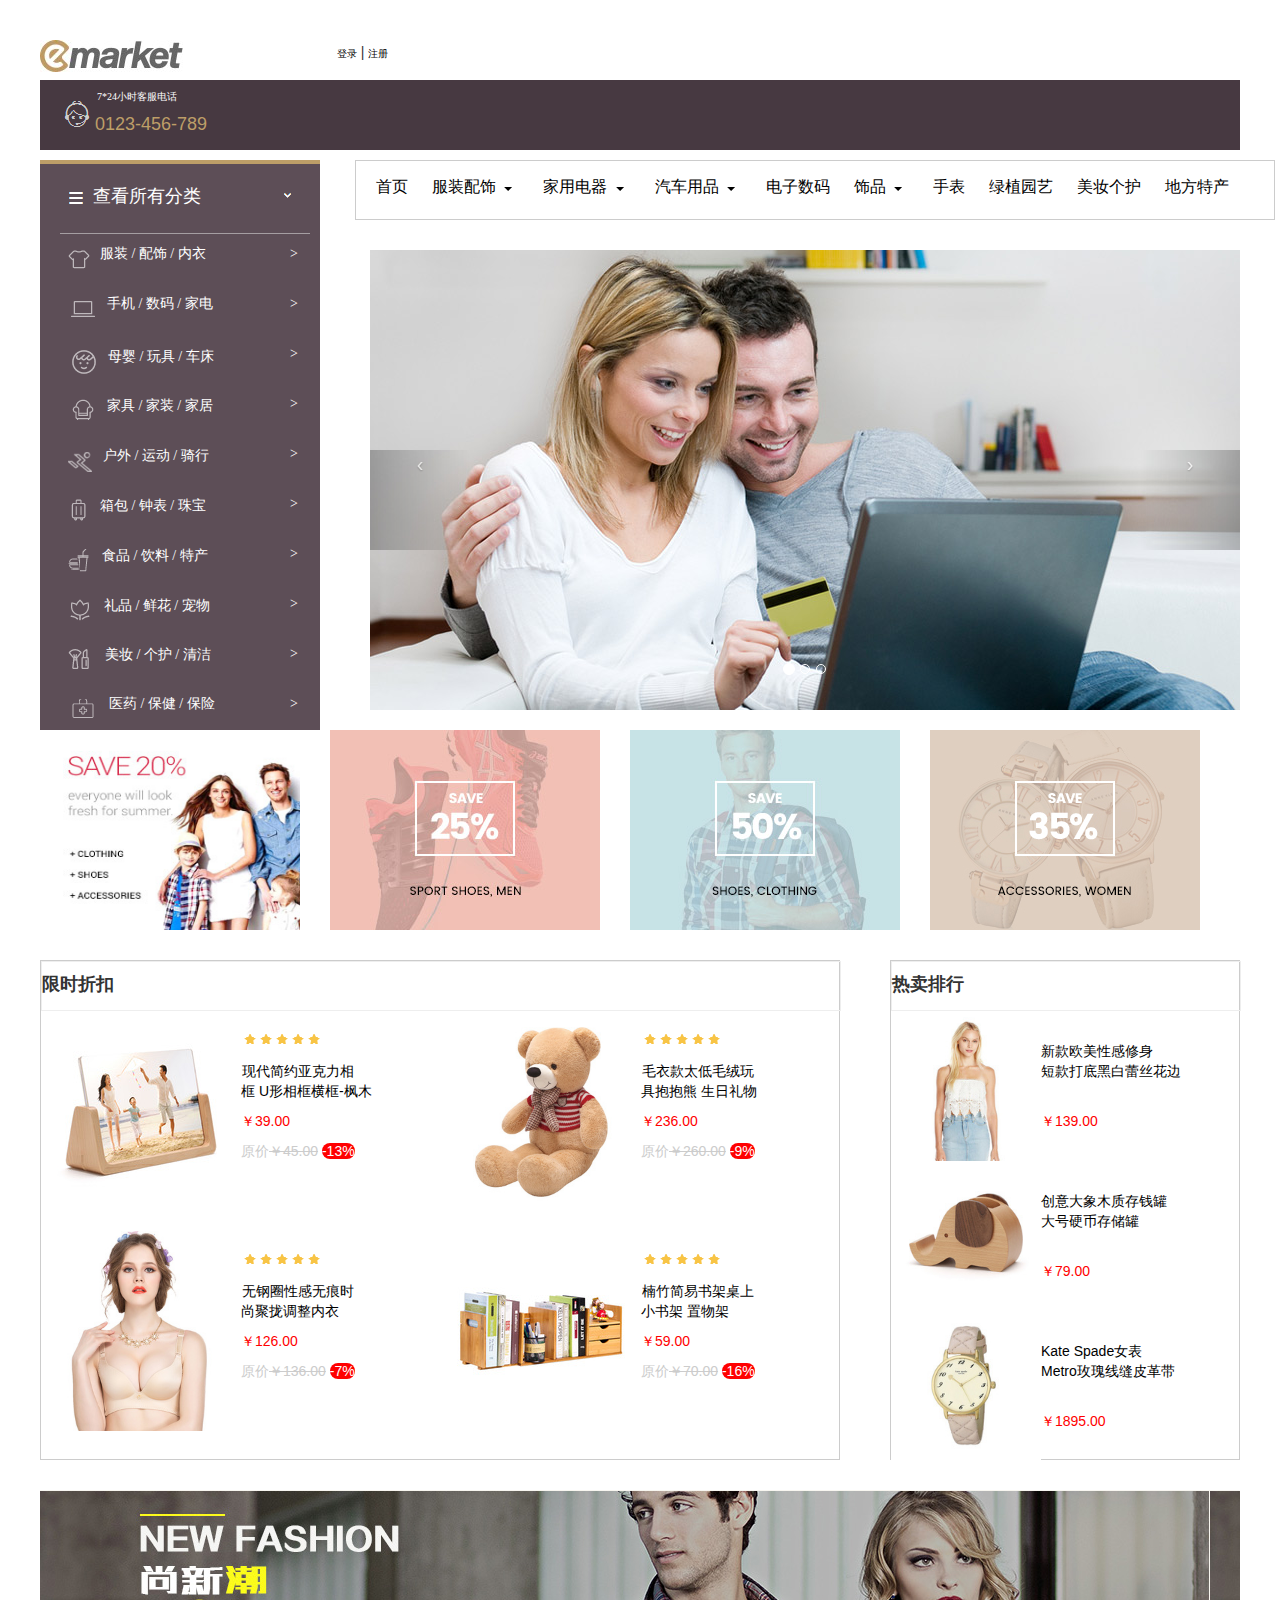
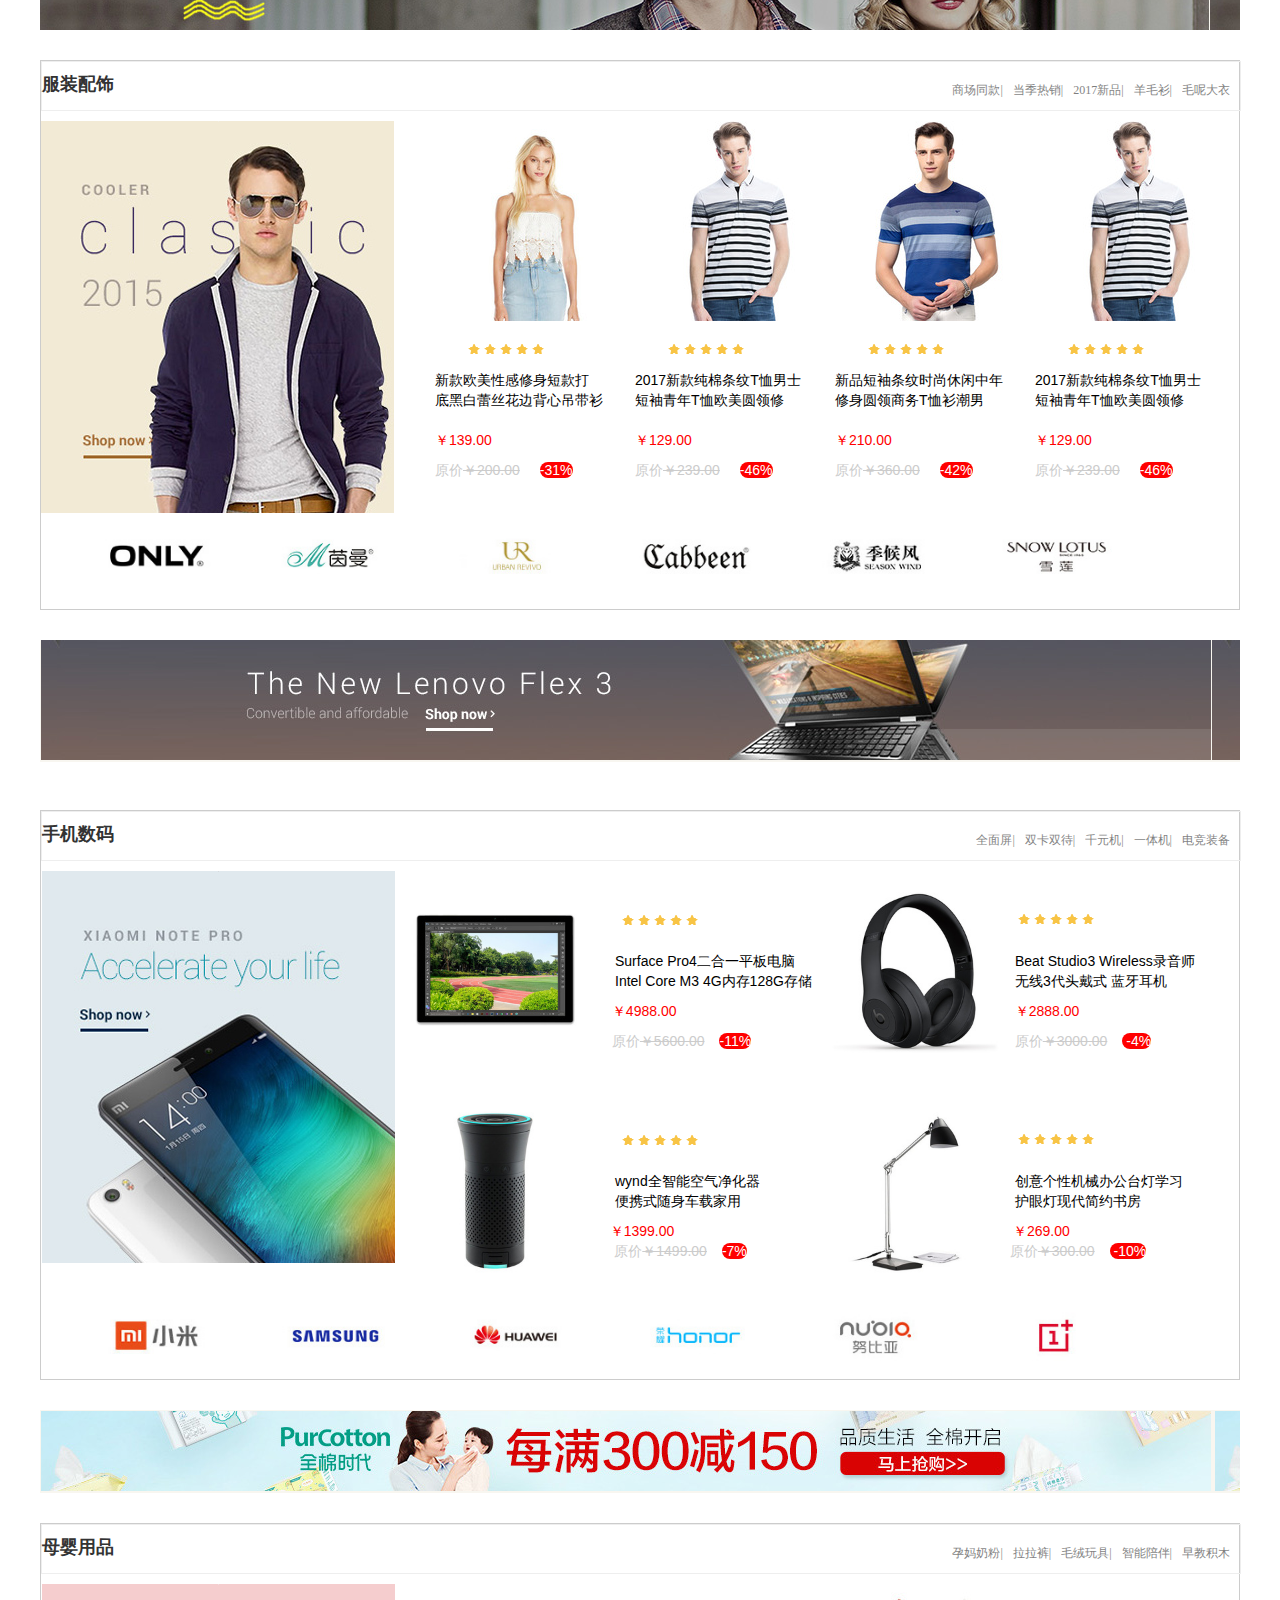
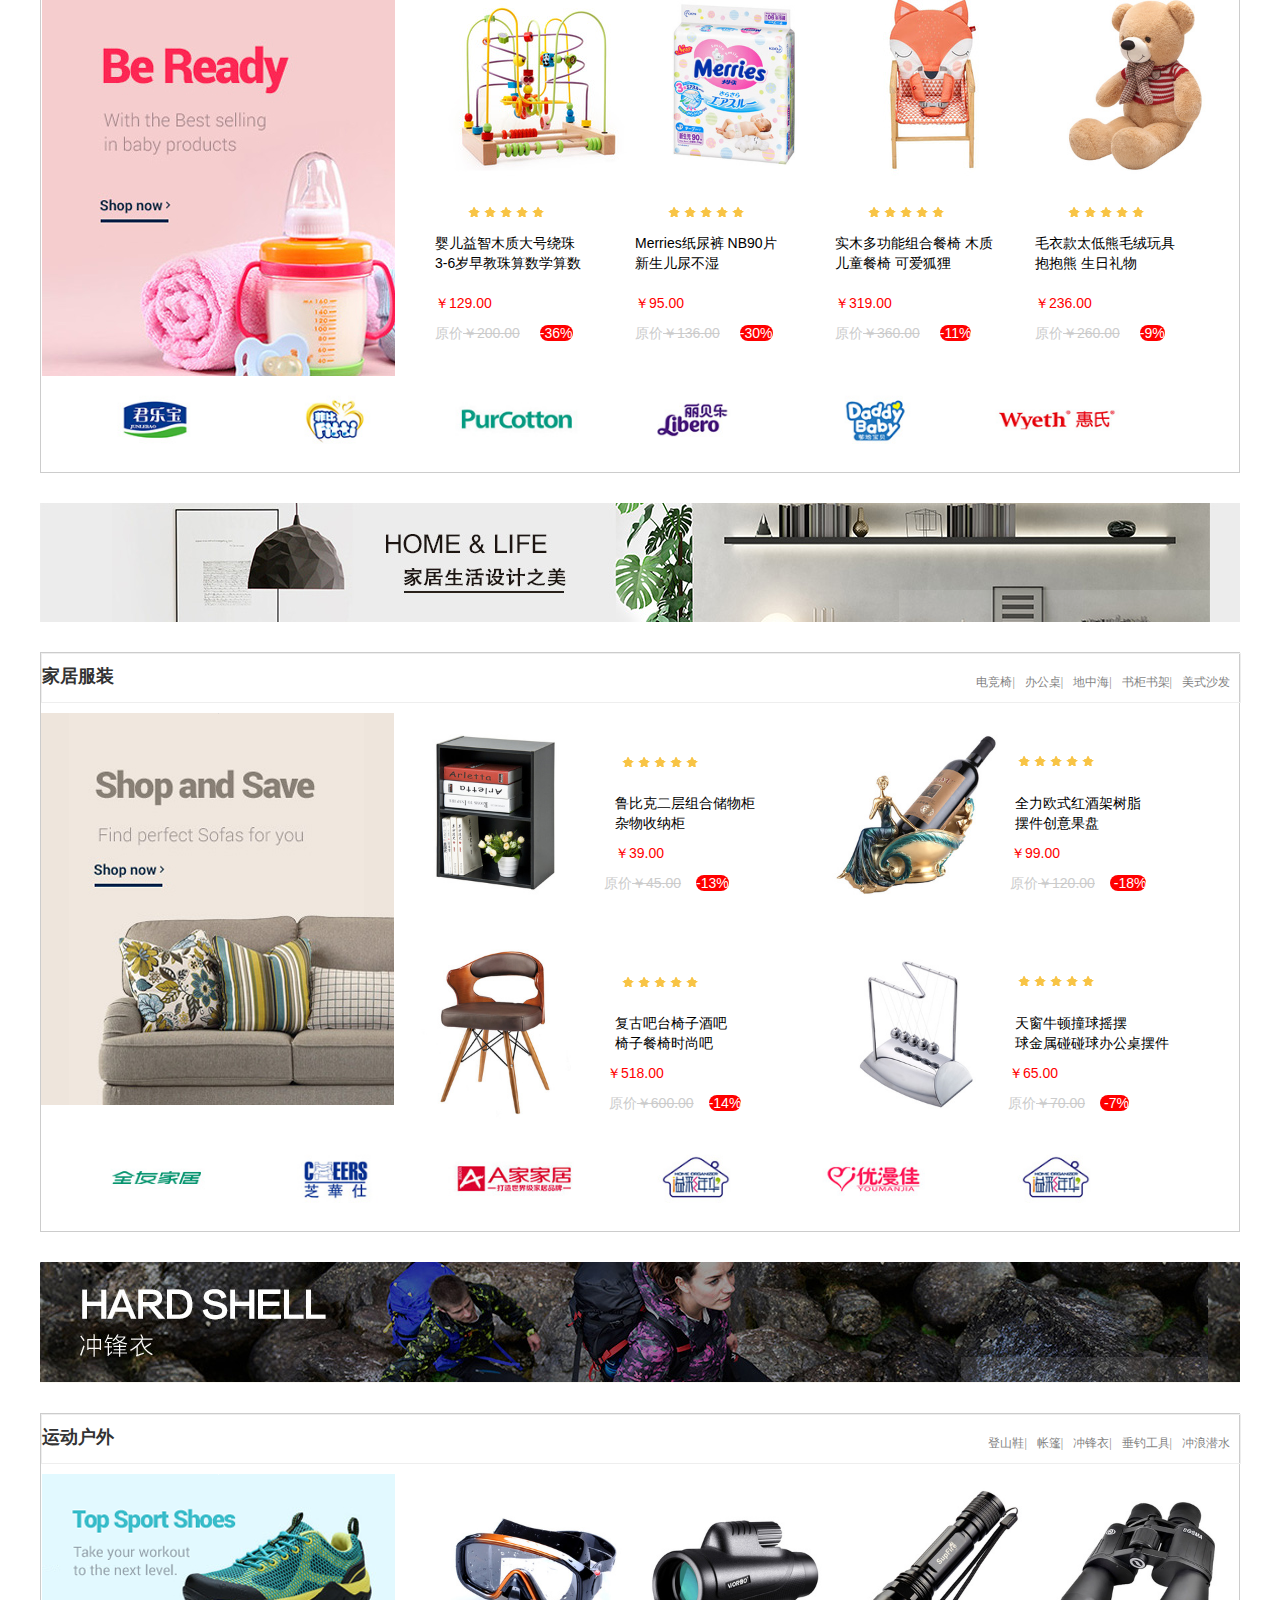
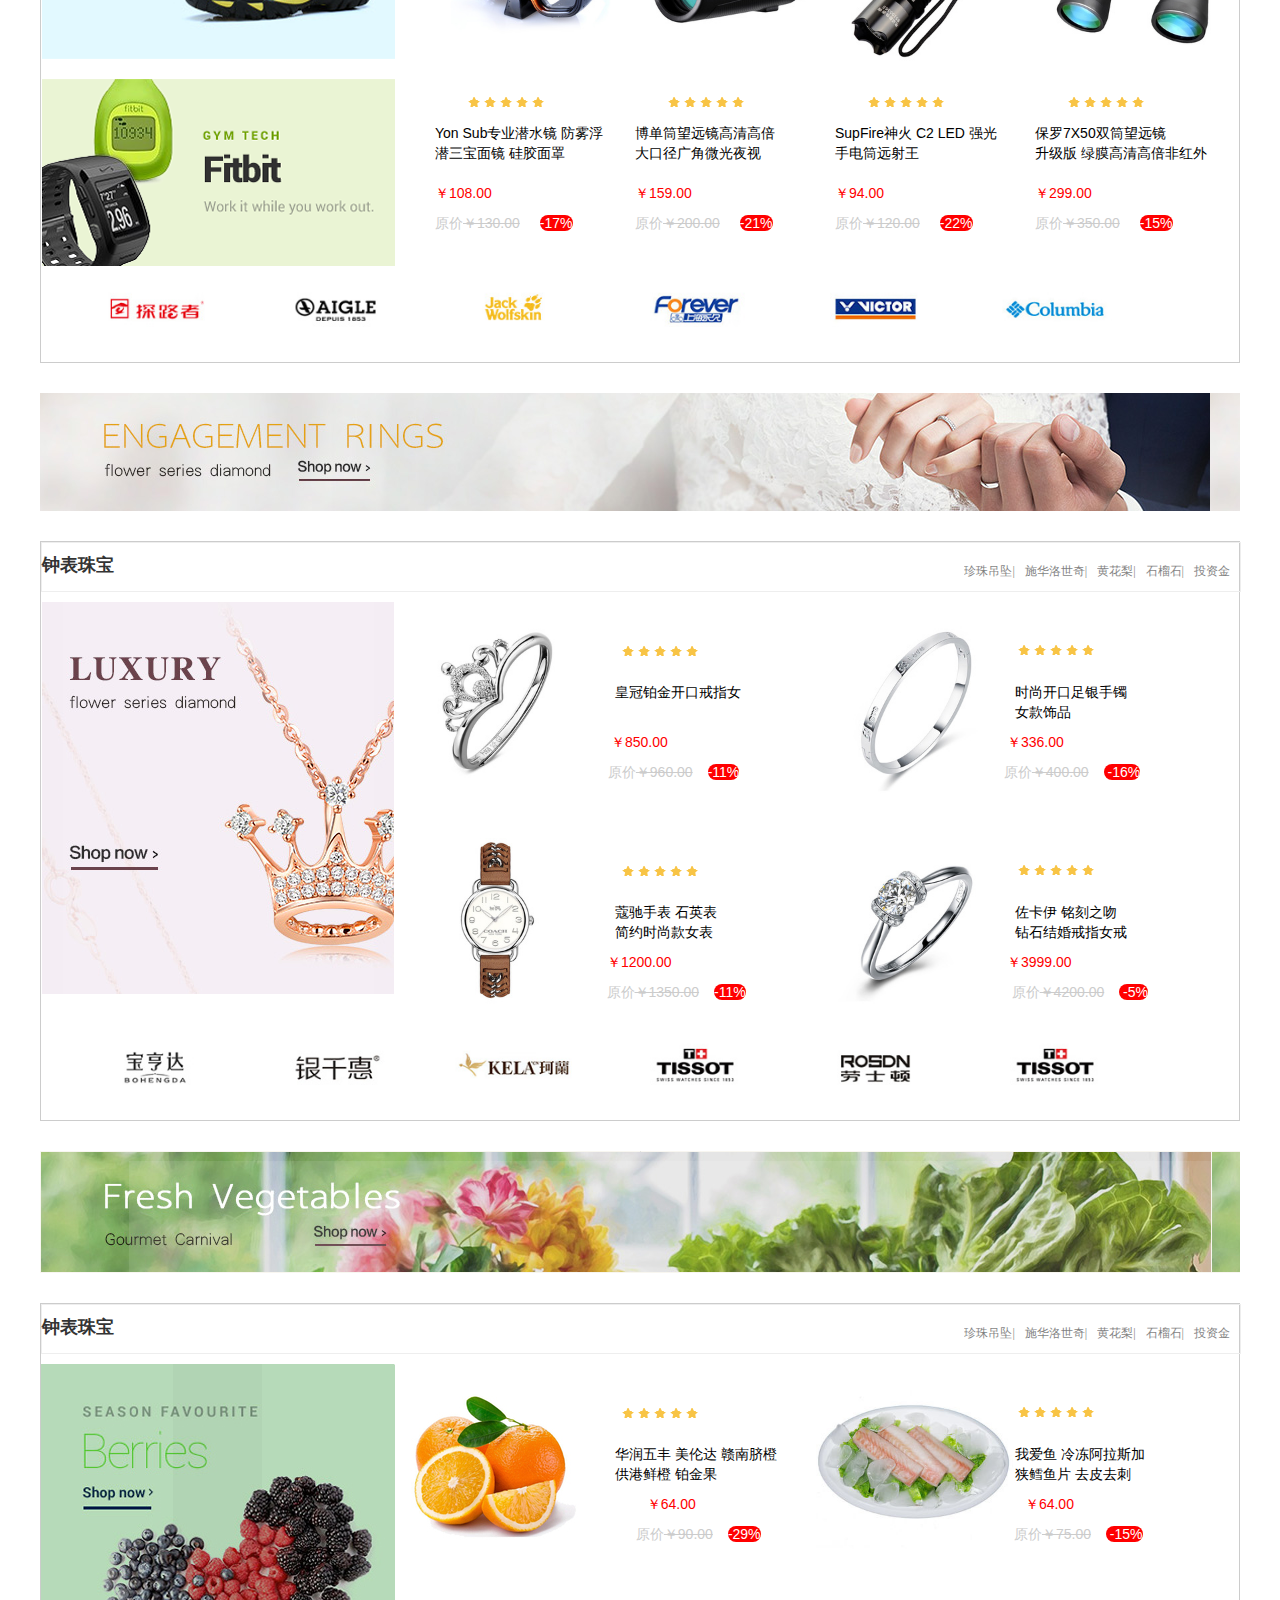
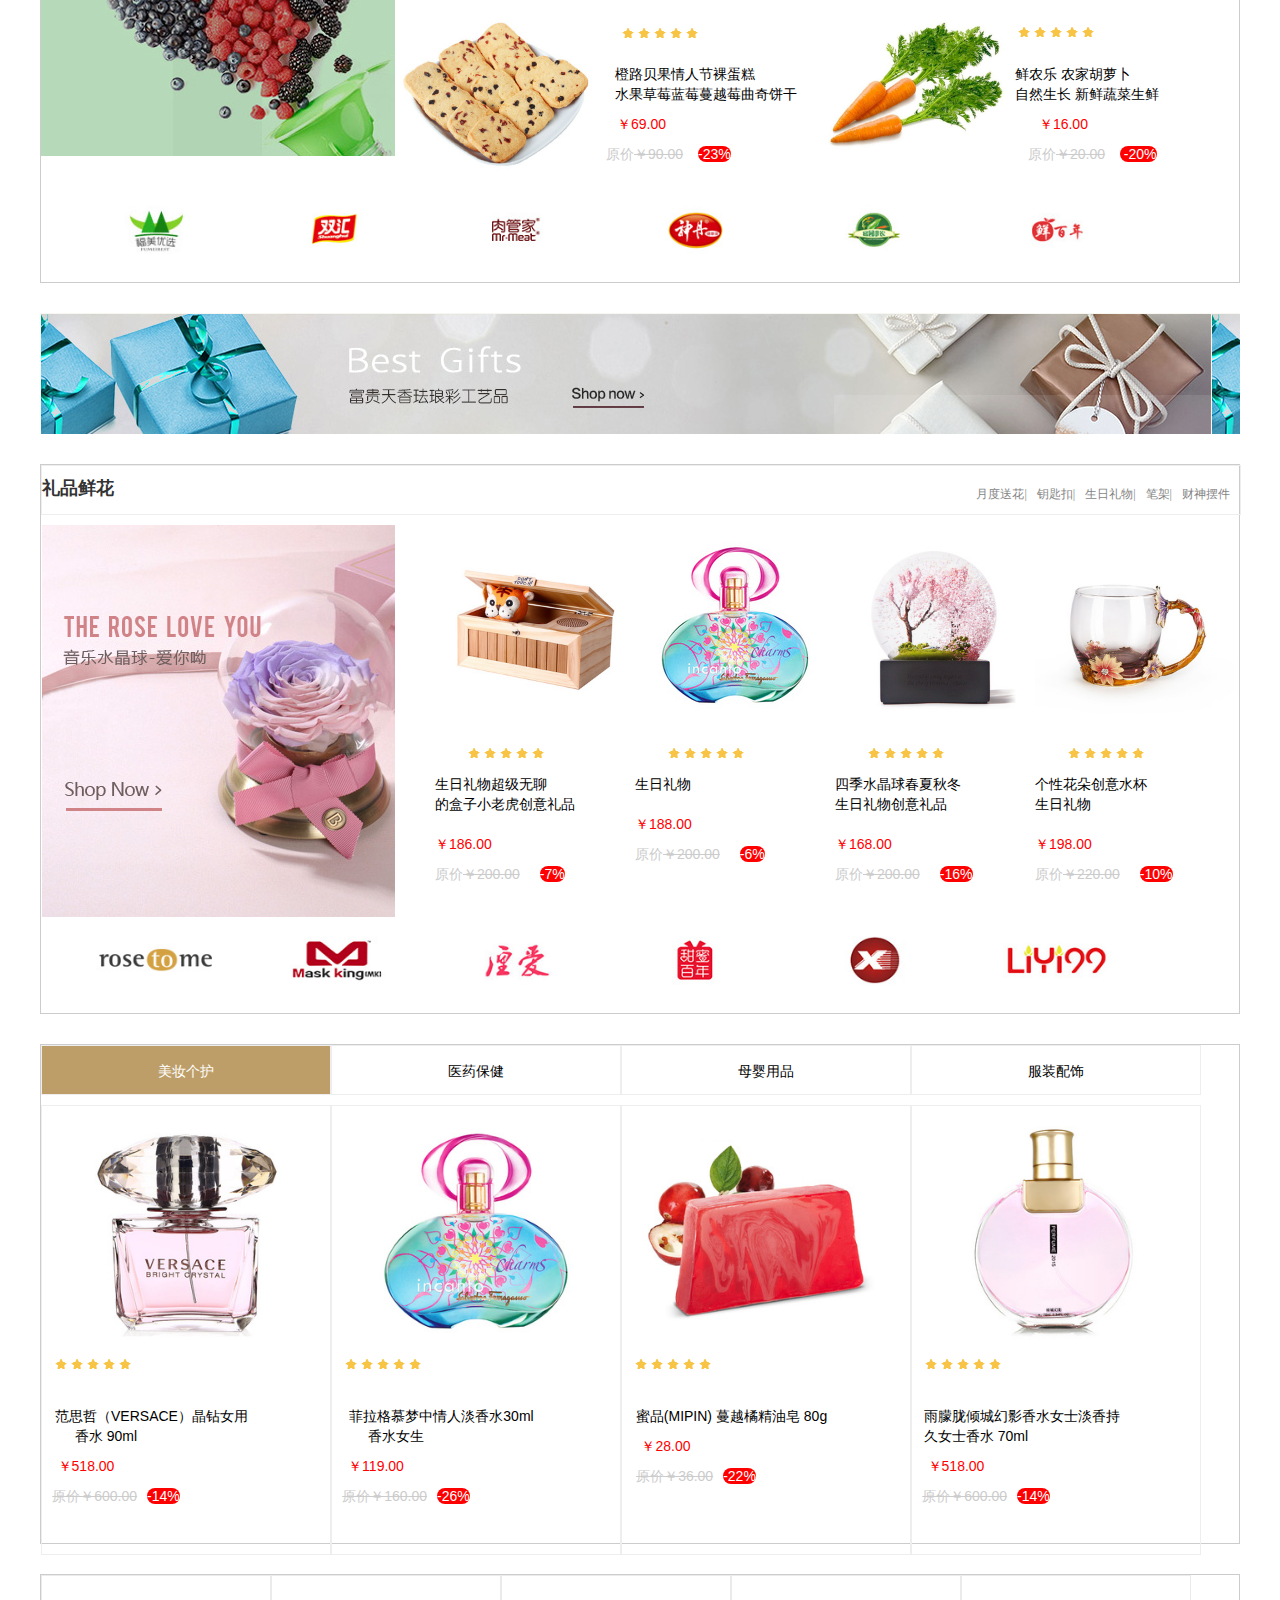
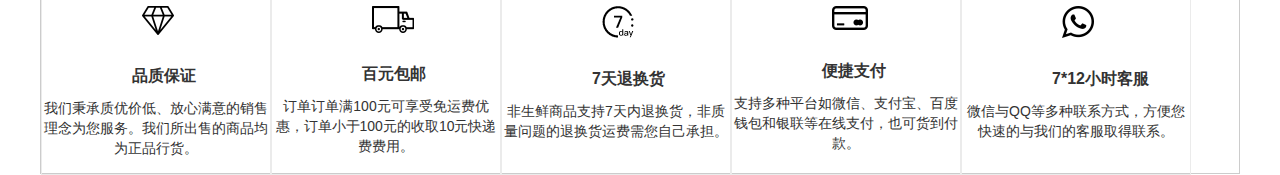
<file: index.html>
<!DOCTYPE html PUBLIC "-//W3C//DTD XHTML 1.0 Transitional//EN" "http://www.w3.org/TR/xhtml1/DTD/xhtml1-transitional.dtd">
<html xmlns="http://www.w3.org/1999/xhtml">
<head>
<meta http-equiv="Content-Type" content="text/html; charset=utf-8" />
<title>无标题文档</title>
<link rel="stylesheet" type="text/css" href="CSS/1.css" />
<link rel="stylesheet" href="CSS/bootstrap.min.css">
<script src="js/jquery-3.2.1.min.js"></script>
<script src="js/bootstrap.min.js"></script>
</head>

<body>
  	<div class="head">
            <div class="left">	
                <img src="image/logo.jpg" />	
                <span class="left1">
                    <a href="">登录</a> |
                     <a href="">注册</a>
                </span>
            </div>
           <!-- <div class="right">
                <div id="right1">
                    <img src="image/手机端.png" />
                    <span class="r">移动端</span>
                </div>	
                 
                <div id="right2">
                    <img src="image/网站导航.png"/>
                    <span class="r1">网站导航</span>
               </div>  
                <div id="rc">
                    <div class="rc1">
                        <img style="padding-left:15px; margin-top:20px" src="image/site_qrcode.jpg" /><br />
                       <span>扫一扫</span><br />
                       <span>访问手机端</span>
                    </div> 
                    <div class="rc1">  
                        <img style="padding-left:15px;margin-top:20px" src="image/wechat_official_qrcode.jpg"/><br />
                       <span>扫一扫</span><br />
                       <span>联系微信客服</span>
                    </div>
                    <div class="rc1">
                        <img style="padding-left:15px;margin-top:20px" src="image/wechat_qrcode.jpg" /><br />
                       <span>扫一扫</span><br />
                       <span>关注微信公众号</span>
                    </div>  
                </div>-->
                <div id="rcc">
                    <div class="rc2">
                        <div class="rc2l">
                            <a style="font-size:18px">热点推荐</a>
                            <ul>
                                <li><a>女装新品</a></li>
                                <li><a>运动新品</a></li>
                                <li><a>科技新品</a></li>
                                <li><a>智能数码</a></li>
                            </ul>
                        </div>
                        <div class="rc2r">
                            <ul>
                                <li><a>时尚先生</a></li>
                                <li><a>吃乐会</a></li>
                                <li><a>母婴玩具</a></li>
                            </ul>
                        </div>
                    </div>
                    <div class="rc2">
                        <div class="rc2l">
                            <a style="font-size:18px">会员中心</a>
                            <ul>
                                <li><a>个人中心</a></li>
                                <li><a>我的订单</a></li>
                                <li><a>我的积分</a></li>
                            </ul>
                        </div>
                        <div class="rc2r">
                            <ul>
                                <li><a>购物车</a></li>
                                <li><a>我的收货地址</a></li>
                                <li><a>优惠券</a></li>
                            </ul>
                        </div>
                    </div>
                    <div class="rc2">
                        <div class="rc2l">
                            <a style="font-size:18px">服务指南</a>
                            <ul>
                                <li><a>帮助中心</a></li>
                                <li><a>特色服务</a></li>
                            </ul>
                        </div>
                        <div class="rc2r">
                            <ul>
                                <li><a>品质保障</a></li>
                            </ul>
                        </div>
                    </div>
                </div>
            </div>
        </div>
	
    <script>
    	var right1=document.getElementById("right1");
		var right2=document.getElementById("right2");
		var  rc=document.getElementById("rc");
		var  rcc=document.getElementById("rcc");
		right1.onmouseover=function()
		{
			rc.style.display='block';
		}
		rc.onmouseover=function()
		{
			rc.style.display='block';
		}
		rc.onmouseout=function()
		{
			rc.style.display='none';
		}
		right1.onmouseout=function()
		{
			rc.style.display='none';
		}
		
		right2.onmouseover=function()
		{
			rcc.style.display='block';
		}
		rcc.onmouseover=function()
		{
			rcc.style.display='block';
		}
		/*right2.onmouseout=function()
		{
			rcc.style.display='none';
		}*/
		rcc.onmouseout=function()
		{
			rcc.style.display='none';
		}
    </script>
    <div class="chead">
 		<div class="cheadl">
        	<img style="margin-top:15px;" src="image/11.png" />
            <span style="color:#FFF; font-family:宋体; font-size:10px; position:relative; bottom:10px;">7*24小时客服电话</span><br />
            <span style="color:#BD9E68; position:relative; left:35px;bottom:20px; font-size:18px;">0123-456-789</span>
        </div>
        <!--<div class="chead2">
        	<select style="width:300px; height:40px;border:1px solid #CCC; border-radius:5px; position:absolute; right:100px; z-index:1;">
            	<option>所有分类</option>
                <option>T恤</option>
                <option>医药保健</option>
                <option>家居家装</option>
                <option>手表珠宝</option>
                <option>母婴用品</option>
                <option>礼品鲜花</option>
                <option>户外运动</option>
                <option>食品特产</option>
            </select>
        </div>-->
    </div>
    <div class="content">
        
        <div class="cleft">
        	<div style="border:2px solid  #BD9E68;"></div>
            <div class="c1">
            	<img src="image/12.png" />
                <span style="position:relative; bottom:0px; font-size:18px">查看所有分类</span>			<img src="image/13.png" style="margin-left:220px; position:relative; bottom:25px;" />
                <br />
                <hr class="hr"/>
            </div>
            <div class="c2">
            	<ul>
                	<li id="li1"> <img class="img1" src="image/1.png" /><span class="span">服装 / 配饰 / 内衣</span><span class="img">></span></li>
                    <li id="li2"> <img class="img1" src="image/2.png"/><span class="span">手机 / 数码 / 家电</span><span class="img">></span></li>
                      <li id="li3"> <img class="img1"  src="image/3.png"/><span class="span">母婴 / 玩具 / 车床</span><span class="img">></span></li>
                      <li id="li4"> <img class="img1" src="image/4.png"/><span class="span">家具 / 家装 / 家居</span><span class="img">></span></li>
                      <li id="li5"> <img class="img1"  src="image/5.png"/><span class="span">户外 / 运动 / 骑行</span><span class="img">></span></li>
                      <li id="li6"> <img class="img1" src="image/6.png"/><span class="span">箱包 / 钟表 / 珠宝</span><span class="img">></span></li>
                        <li id="li7"> <img class="img1" src="image/7.png"/><span class="span">食品 / 饮料 / 特产</span><span class="img" >></span></li>
                          <li id="li8"> <img class="img1" src="image/8.png"/><span class="span">礼品 / 鲜花 / 宠物</span><span class="img" >></span></li>
                            <li id="li9"> <img class="img1" src="image/9.png"/><span class="span">美妆 / 个护 / 清洁</span><span class="img" >></span></li>
                              <li id="li10"> <img class="img1" src="image/10.png"/><span class="span">医药 / 保健 / 保险</span><span class="img">></span></li>
                </ul>
            </div>
        </div>
        <div id="l1">
        	<div class="l1">
            	<span style="font-weight:bold">上装</span>
                <hr style="width:180px; opacity:0.5"/>
                <ul>
                	<li><a>连体裙</a></li>
                    <li><a>T恤</a></li>
                    <li><a>雪纺衫</a></li>
                    <li><a>夏季套装</a></li>
                    <li><a>牛仔外套</a></li>
                    <li><a>薄衬衫</a></li>
                    <li><a>蕾丝衫</a></li>
                    <li><a>夹克</a></li>
                    <li><a>卫衣</a></li>
                </ul>
                <span style="font-weight:bold">下装</span>
                <hr style="width:200px; opacity:0.5"/>
                <ul>
                	<li><a>短裤</a></li>
                    <li><a>裤子</a></li>
                    <li><a>半身裙</a></li>
                    <li><a>西裤</a></li>
                    <li><a>加绒裤</a></li>
                </ul>
            </div>
            <div class="l2">
            	<span>相关商品推荐</span>
                <ul>
                	<li><img src="image/s_200x200 (1).jpeg" height="80px" width="80px"/><a><span >新品短袖条纹时尚休闲中</span><br /><span style="position:relative; bottom:20px;left:80px;">年修身圆领商务体恤衫潮</span></a><br /><span style="color:#F00; position:relative; top:-25px; left:80px;">￥210</span></li>
                    <li><img src="image/s_200x200.jpeg"height="80px" width="80px"/><a><span>2017新款纯棉条纹T恤男式</span><br /><span style="position:relative; bottom:20px;left:80px;">短袖青年体恤衫欧美圆</span></a><br /><span  style="color:#F00; position:relative; top:-25px; left:80px;">￥210</span></li>
                    <li><img src="image/s_200x200 (2).jpeg"height="80px" width="80px"/><a><span>
新款欧美性感修身短款</span><br /><span style="position:relative; bottom:20px;left:80px;">打底黑白蕾丝花边背心吊带</span></a><br /><span  style="color:#F00; position:relative; top:-25px; left:80px;">￥210</span></li>
                </ul>
            </div>
            <img style="margin-top:20px;"src="image/s.jpeg" />
        </div>
    	<div id="l2">
        	<div class="l1">
            	<span style="font-weight:bold">手机通讯</span>
                <hr style="width:180px; opacity:0.5"/>
                <ul>
                	<li><a>华为</a></li>
                    <li><a>小米</a></li>
                    <li><a>苹果</a></li>
                    <li><a>魅族</a></li>
                    <li><a>三星</a></li>
                    <li><a>oppo</a></li>
                    <li><a>vivo</a></li>
                </ul>
                <span style="font-weight:bold">影音娱乐</span>
                <hr style="width:200px; opacity:0.5"/>
                <ul>
                	<li><a>耳机/耳麦</a></li>
                    <li><a>音箱/音响</a></li>
                    <li><a>便携/无线音箱</a></li>
                    <li><a>收音机</a></li>
                    <li><a>麦克风</a></li>
                    <li><a>MP3/MP$</a></li>
                    <li><a>专业音频</a></li>
                </ul>
            </div>
            <div class="l2">
            	<span>相关商品推荐</span>
                <ul>
                	<li><img  src="image/s_200x200 (3).jpeg"height="80px" width="80px"/><a><span>Bose SoundLink Mini</span><br /><span style="position:relative; bottom:20px;left:80px;">蓝牙扬声器II-银白色 无线音</span></a><br /><span style="color:#F00; position:relative; top:-25px; left:80px;">￥1210</span></li>
                    <li><img src="image/s_200x200 (4).jpeg"height="80px" width="80px"/><a ><span>小米（MI）VR眼镜 正式版 </span><br /><span style="position:relative; bottom:20px;left:80px;">独立传感器 硬件加速抗</span></a><br /><span style="color:#F00; position:relative; top:-25px; left:80px;">￥210</span></li>
                    <li><img src="image/s_200x200 (5).jpeg"height="80px" width="80px"/><a><span>
Apple Watch Series 3智能手表</span><br /><span style="position:relative; bottom:20px;left:80px;"> 深空灰色铝金属表</span></a><br /><span style="color:#F00; position:relative; top:-25px; left:80px;">￥2210</span></li>
                </ul>
            </div>
            <img style="margin-top:20px;" src="image/s (1).jpeg" />
        </div>
         <div id="l3">
        	<div class="l1">
            	<span style="font-weight:bold">喂养用品</span>
                <hr style="width:180px; opacity:0.5"/>
                <ul>
                	<li><a>奶瓶奶嘴</a></li>
                    <li><a>吸奶器</a></li>
                    <li><a>暖奶消毒</a></li>
                    <li><a>辅食料理机</a></li>
                    <li><a>要胶安抚</a></li>
                    <li><a>食物存储</a></li>
                    <li><a>儿童餐具</a></li>
                </ul>
                <span style="font-weight:bold">洗护用品</span>
                <hr style="width:200px; opacity:0.5"/>
                <ul>
                	<li><a>宝宝护肤</a></li>
                    <li><a>日常护理</a></li>
                    <li><a>洗发沐浴</a></li>
                    <li><a>洗澡用具</a></li>
                    <li><a>麦克风</a></li>
                    <li><a>洗衣液/皂</a></li>
                    <li><a>口腔清洁</a></li>
                </ul>
            </div>
            <div class="l2">
            	<span>相关商品推荐</span>
                <ul>
                	<li><img  src="image/s_200x200 (7).jpeg"height="80px" width="80px"/><a><span>毛衣款泰迪熊毛绒玩具 </span><br /><span style="position:relative; bottom:20px;left:80px;">抱抱熊 生日礼物 浅棕红白条</span></a><br /><span style="color:#F00; position:relative; top:-25px; left:80px;">￥1210</span></li>
                    <li><img src="image/s_200x200 (9).jpeg"height="80px" width="80px"/><a><span>婴儿益智力木制大号绕珠 </span><br /><span style="position:relative; bottom:20px;left:80px;">3-6岁早教珠算数木</span></a><br /><span style="color:#F00; position:relative; top:-25px; left:80px;">￥210</span></li>
                    <li><img src="image/s_200x200 (8).jpeg"height="80px" width="80px"/><a><span>	
实木多功能组合餐椅</span><br /><span style="position:relative; bottom:20px;left:80px;">  木质 儿童餐椅 可爱小狐狸</span></a><br /><span style="color:#F00; position:relative; top:-25px; left:80px;">￥2210</span></li>
                </ul>
            </div>
            <img style="margin-top:20px;" src="image/s (2).jpeg"/>
        </div>
        <div id="l4">
        	<div class="l1">
            	<span style="font-weight:bold">家居用品</span>
                <hr style="width:180px; opacity:0.5"/>
                <ul>
                	<li><a>收纳用品</a></li>
                    <li><a>雨伞雨具</a></li>
                    <li><a>净化除味</a></li>
                    <li><a>浴室用品</a></li>
                    <li><a>洗晒/熨烫</a></li>
                    <li><a>缝纫/针织用品</a></li>
                    <li><a>清洁工具</a></li>
                </ul>
                <span style="font-weight:bold">家装软饰</span>
                <hr style="width:200px; opacity:0.5"/>
                <ul>
                	<li><a>装饰字画</a></li>
                    <li><a>装饰摆件</a></li>
                    <li><a>手工/十字绣</a></li>
                    <li><a>相框/照片墙</a></li>
                    <li><a>墙贴/装饰贴</a></li>
                    <li><a>花瓶/花艺</a></li>
                    <li><a>香薰蜡烛</a></li>
                </ul>
            </div>
            <div class="l2">
            	<span>相关商品推荐</span>
                <ul>
                	<li><img  src="image/s_200x200 (10).jpeg"height="80px" width="80px"/><a><span>现代简约亚克力相框 </span><br /><span style="position:relative; bottom:20px;left:80px;">U形相框横框-枫木</span></a><br /><span style="color:#F00; position:relative; top:-25px; left:80px;">￥1210</span></li>
                    <li><img  src="image/s_200x200 (11).jpeg"height="80px" width="80px"/><a><span>创意大象木质存钱罐</span><br /><span  style="position:relative; bottom:20px;left:80px;">大号硬币储蓄罐</span></a><br /><span style="color:#F00; position:relative; top:-25px; left:80px;">￥210</span></li>
                    <li><img src="image/s_200x200 (12).jpeg"height="80px" width="80px"/><a><span>	
楠竹简易书</span><br /><span style="position:relative; bottom:20px;left:80px;">架桌上小书架置物架</span></a><br /><span style="color:#F00; position:relative; top:-25px; left:80px;">￥2210</span></li>
                </ul>
            </div>
            <img style="margin-top:20px;" src="image/s (3).jpeg"/>
        </div>
         <div id="l5">
        	<div class="l1">
            	<span style="font-weight:bold">骑行运动</span>
                <hr style="width:180px; opacity:0.5"/>
                <ul>
                	<li><a>山地车</a></li>
                    <li><a>公路车</a></li>
                    <li><a>折叠车</a></li>
                    <li><a>骑行服</a></li>
                    <li><a>电车滑板车</a></li>
                    <li><a>城市自行车</a></li>
                    <li><a>平衡车</a></li>
                    <li><a>穿戴装备</a></li>
                </ul>
                <span style="font-weight:bold">户外装备</span>
                <hr style="width:200px; opacity:0.5"/>
                <ul>
                	<li><a>背包帐篷</a></li>
                    <li><a>望远镜</a></li>
                    <li><a>烧烤用具</a></li>
                    <li><a>户外配饰</a></li>
                    <li><a>军迷用品</a></li>
                </ul>
            </div>
            <div class="l2">
            	<span>相关商品推荐</span>
                <ul>
                	<li><img  src="image/s_200x200 (13).jpeg"height="80px" width="80px"/><a><span>FEIRSH 户外工具钳</span><br /><span style="position:relative; bottom:20px;left:80px;">多功能组合折叠工具钳子</span></a><br /><span  style="color:#F00; position:relative; top:-25px; left:80px;">￥10</span></li>
                    <li><img src="image/s_200x200 (14).jpeg"height="80px" width="80px"/><a><span>狼行者3-4人户外全自动帐篷</span><br /><span style="position:relative; bottom:20px;left:80px;"> 户外防雨野营帐篷休闲帐篷</span></a><br /><span style="color:#F00; position:relative; top:-25px; left:80px;">￥210</span></li>
                    <li><img src="image/s_200x200 (15).jpeg"height="80px" width="80px"/><a><span>		
TaTanice冲浪潜水 鼻夹 </span><br /><span style="position:relative; bottom:20px;left:80px;">耳塞 游泳用品 鼻夹耳塞</span></a><br /><span style="color:#F00; position:relative; top:-25px; left:80px;">￥2210</span></li>
                </ul>
            </div>
            <img style="margin-top:20px;" src="image/s (4).jpeg"/>
        </div>
         <div id="l6">
        	<div class="l1">
            	<span style="font-weight:bold">功能箱包</span>
                <hr style="width:180px; opacity:0.5"/>
                <ul>
                	<li><a>拉杆箱</a></li>
                    <li><a>拉杆包</a></li>
                    <li><a>旅行包</a></li>
                    <li><a>电脑包</a></li>
                    <li><a>休闲运动包</a></li>
                    <li><a>登上包</a></li>
                    <li><a>腰包/胸包</a></li>
                </ul>
                <span style="font-weight:bold">品牌手表</span>
                <hr style="width:200px; opacity:0.5"/>
                <ul>
                	<li><a>天梭</a></li>
                    <li><a>浪琴</a></li>
                    <li><a>欧米茄</a></li>
                    <li><a>卡西欧</a></li>
                    <li><a>西铁城</a></li>
                    <li><a>罗西尼</a></li>
                </ul>
            </div>
            <div class="l2">
            	<span>相关商品推荐</span>
                <ul>
                	<li><img src="image/s_200x200 (16).jpeg"height="80px" width="80px"/><a><span>碧玺 红宝石 彩宝 戒</span><br /><span style="position:relative; bottom:20px;left:80px;">指 镶嵌钻石</span></a><br /><span style="color:#F00; position:relative; top:-25px; left:80px;">￥1110</span></li>
                    <li><img src="image/s_200x200 (17).jpeg"height="80px" width="80px"/><a><span>Emporio Armani  皮质表/span><br /><span style="position:relative; bottom:20px;left:80px;"> 带男士休闲时尚石英腕表</span></a><br /><span style="color:#F00; position:relative; top:-25px; left:80px;">￥2210</span></li>
                    <li><img src="image/s_200x200 (18).jpeg"height="80px" width="80px"/><a><span>
Kate Spade女表Metro</span><br /><span  style="position:relative; bottom:20px;left:80px;">玫瑰绗缝皮革带手表</span></a><br /><span style="color:#F00; position:relative; top:-25px; left:80px;">￥2210</span></li>
                </ul>
            </div>
            <img style="margin-top:20px;" src="image/s (5).jpeg"/>
        </div>
         <div id="l7">
        	<div class="l1">
            	<span style="font-weight:bold">新鲜水果</span>
                <hr style="width:180px; opacity:0.5"/>
                <ul>
                	<li><a>苹果</a></li>
                    <li><a>香蕉</a></li>
                    <li><a>橘子</a></li>
                    <li><a>奇异果/猕猴桃</a></li>
                    <li><a>火龙果</a></li>
                    <li><a>百香果</a></li>
                    <li><a>榴莲</a></li>
                </ul>
                <span style="font-weight:bold">休闲食品</span>
                <hr style="width:200px; opacity:0.5"/>
                <ul>
                	<li><a>营养零食</a></li>
                    <li><a>休闲零食</a></li>
                    <li><a>坚果炒货</a></li>
                    <li><a>肉干肉脯</a></li>
                    <li><a>熟食腊味</a></li>
                    <li><a>蜜饯果干</a></li>
                </ul>
            </div>
            <div class="l2">
            	<span>相关商品推荐</span>
                <ul>
                	<li><img src="image/s_200x200 (19).jpeg"height="80px" width="80px"/><a><span>华润五丰 美仑达 赣</span><br /><span style="position:relative; bottom:20px;left:80px;">南脐橙 供港鲜橙 铂金果</span></a><br /><span  style="color:#F00; position:relative; top:-25px; left:80px;">￥10</span></li>
                    <li><img src="image/s_200x200 (20).jpeg"height="80px" width="80px"/><a><span>鲜农乐 农家红胡萝卜 </span><br /><span style="position:relative; bottom:20px;left:80px;"> 自然生长 新鲜蔬菜生鲜</span></a><br /><span style="color:#F00; position:relative; top:-25px; left:80px;">￥2210</span></li>
                    <li><img src="image/s_200x200 (21).jpeg"height="80px" width="80px"/><a><span>
雀巢淡奶油烘焙原料动</span><br /><span style="position:relative; bottom:20px;left:80px;">物性稀奶油蛋糕裱花蛋挞鲜</span></a><br /><span style="color:#F00; position:relative; top:-25px; left:80px;">￥2210</span></li>
                </ul>
            </div>
            <img style="margin-top:20px;" src="image/s (6).jpeg"/>
        </div>
         <div id="l8">
        	<div class="l1">
            	<span style="font-weight:bold">创意礼品</span>
                <hr style="width:180px; opacity:0.5"/>
                <ul>
                	<li><a>电子礼品</a></li>
                    <li><a>工艺礼品</a></li>
                    <li><a>美妆礼品</a></li>
                    <li><a>婚庆节庆</a></li>
                    <li><a>礼盒礼券</a></li>
                </ul>
                <span style="font-weight:bold">鲜花速递</span>
                <hr style="width:200px; opacity:0.5"/>
                <ul>
                	<li><a>鲜花</a></li>
                    <li><a>每周一花</a></li>
                    <li><a>永生花</a></li>
                    <li><a>香皂花</a></li>
                    <li><a>卡通花</a></li>
                    <li><a>束干花</a></li>
                </ul>
            </div>
            <div class="l2">
            	<span>相关商品推荐</span>
                <ul>
                	<li><img src="image/s_200x200 (22).jpeg"height="80px" width="80px"/><a><span>华润五丰 美仑达 赣</span><br /><span  style="position:relative; bottom:20px;left:80px;">南脐橙 供港鲜橙 铂金果</span></a><br /><span style="color:#F00; position:relative; top:-25px; left:80px;">￥10</span></li>
                    <li><img src="image/s_200x200 (23).jpeg"height="80px" width="80px"/><a><span>鲜农乐 农家红胡萝卜 </span><br /><span style="position:relative; bottom:20px;left:80px;"> 自然生长 新鲜蔬菜生鲜</span></a><br /><span style="color:#F00; position:relative; top:-25px; left:80px;">￥2210</span></li>
                    <li><img src="image/s_200x200 (24).jpeg"height="80px" width="80px"/><a ><span>
雀巢淡奶油烘焙原料动</span><br /><span style="position:relative; bottom:20px;left:80px;">物性稀奶油蛋糕裱花蛋挞鲜</span></a><br /><span style="color:#F00; position:relative; top:-25px; left:80px;"">￥2210</span></li>
                </ul>
            </div>
            <img style="margin-top:20px;" src="image/s (7).jpeg"/>
        </div>
         <div id="l9">
        	<div class="l1">
            	<span style="font-weight:bold">面部护肤</span>
                <hr style="width:180px; opacity:0.5"/>
                <ul>
                	<li><a>补水保湿</a></li>
                    <li><a>卸妆洁面</a></li>
                    <li><a>爽肤水</a></li>
                    <li><a>乳液面霜</a></li>
                    <li><a>精华眼霜</a></li>
                    <li><a>防晒面膜</a></li>
                </ul>
                <span style="font-weight:bold">身体护理</span>
                <hr style="width:200px; opacity:0.5"/>
                <ul>
                	<li><a>补水保湿</a></li>
                    <li><a>沐浴润肤</a></li>
                    <li><a>纤体塑形</a></li>
                </ul>
            </div>
            <div class="l2">
            	<span>相关商品推荐</span>
               <ul>
                	<li><img src="image/s_200x200 (22).jpeg"height="80px" width="80px"/><a><span>华润五丰 美仑达 赣</span><br /><span  style="position:relative; bottom:20px;left:80px;">南脐橙 供港鲜橙 铂金果</span></a><br /><span style="color:#F00; position:relative; top:-25px; left:80px;">￥10</span></li>
                    <li><img src="image/s_200x200 (23).jpeg"height="80px" width="80px"/><a><span>鲜农乐 农家红胡萝卜 </span><br /><span style="position:relative; bottom:20px;left:80px;"> 自然生长 新鲜蔬菜生鲜</span></a><br /><span style="color:#F00; position:relative; top:-25px; left:80px;">￥2210</span></li>
                    <li><img src="image/s_200x200 (24).jpeg"height="80px" width="80px"/><a ><span>
雀巢淡奶油烘焙原料动</span><br /><span style="position:relative; bottom:20px;left:80px;">物性稀奶油蛋糕裱花蛋挞鲜</span></a><br /><span style="color:#F00; position:relative; top:-25px; left:80px;"">￥2210</span></li>
                </ul>
            </div>
            <img style="margin-top:20px;" src="image/s (8).jpeg"/>
        </div>
          <div id="l10">
        	<div class="l1">
            	<span style="font-weight:bold">中西药品</span>
                <hr style="width:180px; opacity:0.5"/>
                <ul>
                	<li><a>感冒咳嗽</a></li>
                    <li><a>补气养血</a></li>
                    <li><a>止痛镇痛</a></li>
                    <li><a>耳鼻喉用药</a></li>
                    <li><a>眼科用药</a></li>
                    <li><a>口腔用药</a></li>
                </ul>
                <span style="font-weight:bold">营养保健</span>
                <hr style="width:200px; opacity:0.5"/>
                <ul>
                	<li><a>调节免疫</a></li>
                    <li><a>调节三高</a></li>
                    <li><a>纤肠胃养护</a></li>
                </ul>
            </div>
            <div class="l2">
            	<span>相关商品推荐</span>
              <ul>
                	<li><img src="image/s_200x200 (22).jpeg"height="80px" width="80px"/><a><span>华润五丰 美仑达 赣</span><br /><span  style="position:relative; bottom:20px;left:80px;">南脐橙 供港鲜橙 铂金果</span></a><br /><span style="color:#F00; position:relative; top:-25px; left:80px;">￥10</span></li>
                    <li><img src="image/s_200x200 (23).jpeg"height="80px" width="80px"/><a><span>鲜农乐 农家红胡萝卜 </span><br /><span style="position:relative; bottom:20px;left:80px;"> 自然生长 新鲜蔬菜生鲜</span></a><br /><span style="color:#F00; position:relative; top:-25px; left:80px;">￥2210</span></li>
                    <li><img src="image/s_200x200 (24).jpeg"height="80px" width="80px"/><a ><span>
雀巢淡奶油烘焙原料动</span><br /><span style="position:relative; bottom:20px;left:80px;">物性稀奶油蛋糕裱花蛋挞鲜</span></a><br /><span style="color:#F00; position:relative; top:-25px; left:80px;"">￥2210</span></li>
                </ul>
            </div>
            <img style="margin-top:20px;" src="image/s (9).jpeg"/>
        </div>
        <div class="cright">
        	<div class="nav1">	
                <a href="">首页</a>
                <a id="a2" href="服装配饰.html">服装配饰 <img src="image/QQ图片20171205180818.png" /></a>
                 <a id="a3" href="家用电器.html">家用电器 <img src="image/QQ图片20171205180818.png" /></a>
                  <a id="a4"href="汽车用品.html">汽车用品 <img src="image/QQ图片20171205180818.png" /></a>
                  <a href="家用电器.html">电子数码</a>
                  <a id="a5"href="饰品.html">饰品 <img src="image/QQ图片20171205180818.png" /></a>
                  <a href="手表.html">手表</a>
                  <a href="绿植园艺.html">绿植园艺</a>
                  <a href="美妆个护.html">美妆个护</a>
                  <a href="地方特产.html">地方特产</a>
            </div>
            <div id="fu">
            	<p><a>连衣裙</a></p>
                <p><a>T恤</a></p>
                <p><a>雪纺衫</a></p>
                <p><a>牛仔裤</a></p>
            </div>
            <div id="qi">
            	<p><a>汽车品牌</a></p>
                <p><a>汽车装饰</a></p>
                <p><a>车载电器</a></p>
            </div>
             <div id="shi">
            	<p><a>钻石</a></p>
                <p><a>翡翠</a></p>
                <p><a>玛瑙</a></p>
                <p><a>玉石</a></p>
                <p><a>水晶</a></p>
            </div>
            <script>
            	var a2=document.getElementById("a2");
				var fu=document.getElementById("fu");
				a2.onmouseover=function()
				{
					fu.style.display='block';
				}
				fu.onmouseover=function()
				{
					fu.style.display='block';
				}
				a2.onmouseout=function()
				{
					fu.style.display='none';
				}
				var a4=document.getElementById("a4");
				var qi=document.getElementById("qi");
				a4.onmouseover=function()
				{
					qi.style.display='block';
				}
				qi.onmouseover=function()
				{
					qi.style.display='block';
				}
				a4.onmouseout=function()
				{
					qi.style.display='none';
				}
				var a5=document.getElementById("a5");
				var shi=document.getElementById("shi");
				a5.onmouseover=function()
				{
					shi.style.display='block';
				}
				shi.onmouseover=function()
				{
					shi.style.display='block';
				}
				a5.onmouseout=function()
				{
					shi.style.display='none';
				}
            </script>
            <div id="jia">
            	<p><a id="jia1">电视 &nbsp;&nbsp;></a></p>
                <p><a id="jia2">空调 &nbsp;&nbsp;></a></p>
                <p><a>洗衣机</a></p>
                <p><a id="jia3">冰箱 &nbsp;&nbsp;></a></p>
            </div>
            <div id="dian">
            	<p><a>曲面电视</a></p>
                <p><a>超薄电视</a></p>
                <p><a>HDR电视</a></p>
                <p><a>OLED电视</a></p>
            </div>
            <div id="kong">
            	<p><a>壁挂式空调</a></p>
                <p><a>柜式空调</a></p>
                <p><a>中央空调</a></p>
            </div>
            <div id="bing">
            	<p><a>多门</a></p>
                <p><a>对开门</a></p>
                <p><a>双门</a></p>
            </div>
            <script>
            	var a3=document.getElementById("a3");
				var jia=document.getElementById("jia");
				a3.onmouseover=function()
				{
					jia.style.display='block';
				}
				jia.onmouseover=function()
				{
					jia.style.display='block';
				}
				a3.onmouseout=function()
				{
					jia.style.display='none';
				}
				var jia1=document.getElementById("jia1");
				var dian=document.getElementById("dian");
				jia1.onmouseover=function()
				{
					dian.style.display='block';
				}
 				dian.onmouseover=function()
				{
					dian.style.display='block';
					jia.style.display='block';
				}
				dian.onmouseout=function()
				{
					dian.style.display='none';
					jia.style.display='none';
				}
				var jia2=document.getElementById("jia2");
				var kong=document.getElementById("kong");
				jia2.onmouseover=function()
				{
					kong.style.display='block';
				}
				kong.onmouseover=function()
				{
					kong.style.display='block';
					jia.style.display='block';
				}
				kong.onmouseout=function()
				{
					kong.style.display='none';
					jia.style.display='none';
				}
				var jia3=document.getElementById("jia3");
				var bing=document.getElementById("bing");
				jia3.onmouseover=function()
				{
					bing.style.display='block';
				}
				bing.onmouseover=function()
				{
					bing.style.display='block';
					jia.style.display='block';
				}
				bing.onmouseout=function()
				{
					bing.style.display='none';
					jia.style.display='none';
				}
            </script>
        	<div id="myCarousel" class="carousel slide" style="margin-left:50px; margin-top:90px; position:absolute;">
            <!-- 轮播（Carousel）指标 -->
            <ol class="carousel-indicators">
                <li data-target="#myCarousel" data-slide-to="0" class="active"></li>
                <li data-target="#myCarousel" data-slide-to="1"></li>
                <li data-target="#myCarousel" data-slide-to="2"></li>
            </ol>   
            <!-- 轮播（Carousel）项目 -->
            <div class="carousel-inner">
                <div class="item active">
                    <img src="image/index_slide_1.jpg" alt="First slide">
                </div>
                <div class="item">
                    <img  src="image/index_slide_2.jpg"alt="Second slide">
                </div>
                <div class="item">
                    <img  src="image/index_slide_3.jpg"alt="Third slide">
                </div>
            </div>
	<!-- 轮播（Carousel）导航 -->
	<a class="carousel-control left" style=" height:100px; width:100px; margin-top:200px;" href="#myCarousel" 
	   data-slide="prev">&lsaquo;</a>
	<a class="carousel-control right" style=" height:100px; width:100px; margin-top:200px;" href="#myCarousel" 
	   data-slide="next">&rsaquo;</a>
</div> 

       </div>  
   </div>
   <script>
   		var li1=document.getElementById("li1");
		var l1=document.getElementById("l1");
		li1.onmouseover=function()
		{
			l1.style.display='block';
		}
		l1.onmouseover=function()
		{
			l1.style.display='block';
		}
		li1.onmouseout=function()
		{
			l1.style.display='none';
		}
		l1.onmouseout=function()
		{
			l1.style.display='none';
		}
		var li2=document.getElementById("li2");
		var l2=document.getElementById("l2");
		li2.onmouseover=function()
		{
			l2.style.display='block';
		}
		l2.onmouseover=function()
		{
			l2.style.display='block';
		}
		li2.onmouseout=function()
		{
			l2.style.display='none';
		}
		l2.onmouseout=function()
		{
			l2.style.display='none';
		}
		var li3=document.getElementById("li3");
		var l3=document.getElementById("l3");
		li3.onmouseover=function()
		{
			l3.style.display='block';
		}
		l3.onmouseover=function()
		{
			l3.style.display='block';
		}
		li3.onmouseout=function()
		{
			l3.style.display='none';
		}
		l3.onmouseout=function()
		{
			l3.style.display='none';
		}
		var li4=document.getElementById("li4");
		var l4=document.getElementById("l4");
		li4.onmouseover=function()
		{
			l4.style.display='block';
		}
		l4.onmouseover=function()
		{
			l4.style.display='block';
		}
		li4.onmouseout=function()
		{
			l4.style.display='none';
		}
		l4.onmouseout=function()
		{
			l4.style.display='none';
		}
		var li5=document.getElementById("li5");
		var l5=document.getElementById("l5");
		li5.onmouseover=function()
		{
			l5.style.display='block';
		}
		l5.onmouseover=function()
		{
			l5.style.display='block';
		}
		li5.onmouseout=function()
		{
			l5.style.display='none';
		}
		l5.onmouseout=function()
		{
			l5.style.display='none';
		}
		var li6=document.getElementById("li6");
		var l6=document.getElementById("l6");
		li6.onmouseover=function()
		{
			l6.style.display='block';
		}
		l6.onmouseover=function()
		{
			l6.style.display='block';
		}
		li6.onmouseout=function()
		{
			l6.style.display='none';
		}
		l6.onmouseout=function()
		{
			l6.style.display='none';
		}
		var li7=document.getElementById("li7");
		var l7=document.getElementById("l7");
		li7.onmouseover=function()
		{
			l7.style.display='block';
		}
		l7.onmouseover=function()
		{
			l7.style.display='block';
		}
		li7.onmouseout=function()
		{
			l7.style.display='none';
		}
		l7.onmouseout=function()
		{
			l7.style.display='none';
		}
		var li8=document.getElementById("li8");
		var l8=document.getElementById("l8");
		li8.onmouseover=function()
		{
			l8.style.display='block';
		}
		l8.onmouseover=function()
		{
			l8.style.display='block';
		}
		li8.onmouseout=function()
		{
			l8.style.display='none';
		}
		l8.onmouseout=function()
		{
			l8.style.display='none';
		}
		var li9=document.getElementById("li9");
		var l9=document.getElementById("l9");
		li9.onmouseover=function()
		{
			l9.style.display='block';
		}
		l9.onmouseover=function()
		{
			l9.style.display='block';
		}
		li9.onmouseout=function()
		{
			l9.style.display='none';
		}
		l9.onmouseout=function()
		{
			l9.style.display='none';
		}
		var li10=document.getElementById("li10");
		var l10=document.getElementById("l10");
		li10.onmouseover=function()
		{
			l10.style.display='block';
		}
		l10.onmouseover=function()
		{
			l10.style.display='block';
		}
		li10.onmouseout=function()
		{
			l10.style.display='none';
		}
		l10.onmouseout=function()
		{
			l7.style.display='none';
		}
   </script>
	<div class="cimg">  
                <ul >
                    <li class="li1"><img src="image/index_adlist_ad1.jpg" height="200" width="260" /></li>
                    <li id="li2" style="background-image:url(image/index_adlist_ad2.jpg); height:200px; width:270px; position:relative; left:30px;">
                        <div class="li2"></div>
                    </li>
                    <li id="li3" style="background-image:url(image/index_adlist_ad3.jpg); height:200px; width:270px; position:relative; left:60px;">
                        <div class="li3"></div>
                    </li>
                    <li id="li4"  style="background-image:url(image/index_adlist_ad4.jpg); height:200px; width:270px; position:relative; left:90px;">
                        <div class="li4"></div>
                    </li>
                </ul>
    </div>
	
    <div class="xszk">
    	<div class="xl">
        	<div class="xlh"><span style="position:relative; top:10px;">限时折扣</span></div>
            <div class="xlc1">
            	<div class="content1" id="content1">
                	<div class="content1left">
                    	<img src="image/s_200x200 (10).jpeg" height="200" width="200"/>
                    </div >
                    <div class="content1right">
                    	<img src="image/QQ图片20171208171757.png"  style="position:relative; top:20px; left:"/>
                    </div>
                    <a href="" class="ca1"><span class="ca2">现代简约亚克力相</span><span>框 U形相框横框-枫木</span></a>
                    <p style="color:#F00; margin-top:60px;">￥39.00</p>
                    <p style="color:#CCC;">原价<del>￥45.00</del> <span style="height:10px; width:30px; border-radius:50px; background-color:#F00; color:#FFF; font-size:14px" >-13%</span></p>
                    <p ><a id="p1" style="color:#BD9E68; text-decoration:underline; display:none;">查看详情</a></p>
                </div>
               <div class="content1">
                	<div class="content1left">
                    	<img src="image/s_w300h300 (1).jpeg" height="200" width="200"/>
                    </div >
                    <div class="content1right">
                    	<img src="image/QQ图片20171208171757.png"  style="position:relative; top:20px; left:"/>
                    </div>
                    <a href="" class="ca1"><span class="ca2">毛衣款太低毛绒玩</span><span>具抱抱熊 生日礼物</span></a>
                    <p style="color:#F00; margin-top:60px;">￥236.00</p>
                    <p style="color:#CCC;">原价<del>￥260.00</del> <span style="height:10px; width:30px; border-radius:50px; background-color:#F00; color:#FFF; font-size:14px" >-9%</span></p>
                </div>
            </div>
              <div class="xlc1">
            	<div class="content1">
                	<div class="content1left">
                    	<img src="image/s_w300h300 (2).jpeg" height="200" width="200"/>
                    </div >
                    <div class="content1right">
                    	<img src="image/QQ图片20171208171757.png"  style="position:relative; top:20px; left:"/>
                    </div>
                    <a href="" class="ca1"><span class="ca2">无钢圈性感无痕时</span><span>尚聚拢调整内衣</span></a>
                    <p style="color:#F00; margin-top:60px;">￥126.00</p>
                    <p style="color:#CCC;">原价<del>￥136.00</del> <span style="height:10px; width:30px; border-radius:50px; background-color:#F00; color:#FFF; font-size:14px" >-7%</span></p>
                </div>
               <div class="content1">
                	<div class="content1left">
                    	<img src="image/s_200x200 (12).jpeg"height="200" width="200"/>
                    </div >
                    <div class="content1right">
                    	<img src="image/QQ图片20171208171757.png"  style="position:relative; top:20px; left:"/>
                    </div>
                    <a href="" class="ca1"><span class="ca2">楠竹简易书架桌上</span><span>小书架 置物架</span></a>
                    <p style="color:#F00; margin-top:60px;">￥59.00</p>
                    <p style="color:#CCC;">原价<del>￥70.00</del> <span style="height:10px; width:30px; border-radius:50px; background-color:#F00; color:#FFF; font-size:14px" >-16%</span></p>
                </div>
            </div>
        </div>
        <div class="xr">
        	<div class="xlh"><span style="position:relative; top:10px;">热卖排行</span></div>
            <div class="xrc">
            	<div class="xrcl">
                    <img src="image/s_200x200 (2).jpeg" width="150" height="150"/>
                    <span class="xrcr">
                        <a><span >新款欧美性感修身</span><br /><span>短款打底黑白蕾丝花边</span></a>				<p style="color:#F00; margin-top:30px;">￥139.00</p>
                    </span>
                </div>
            </div> 
              <div class="xrc">
            	<div class="xrcl">
                    <img src="image/s_200x200 (11).jpeg" width="150" height="150"/>
                    <span class="xrcr">
                        <a><span >创意大象木质存钱罐</span><br /><span>大号硬币存储罐</span></a><p style="color:#F00; margin-top:30px;">￥79.00</p>
                    </span>
                </div>
            </div> 
             <div class="xrc">
            	<div class="xrcl">
                    <img  src="image/s_200x200 (18).jpeg" width="150" height="150"/>
                    <span class="xrcr">
                        <a><span >Kate Spade女表</span><br /><span>Metro玫瑰线缝皮革带</span></a>				<p style="color:#F00; margin-top:30px;">￥1895.00</p>
                    </span>
                </div>
            </div> 
        </div>
    </div>
    <script>
    	var content1=document.getElementById("content1");
		var p1=document.getElementById("p1");
		content1.onmouseover=function()
		{
			p1.style.display='block';
		}
		content1.onmouseout=function()
		{
			p1.style.display='none';
		}
    </script>
   	<div class="img2" style="margin:auto;">
    	<div class="bg"></div>
    </div>
		<div class="fzps">
        	<div class="xlh"><span style="position:relative; top:10px;">服装配饰</span>	
            	<span style="float:right" class="xlh1"><a>商场同款|</a><a>当季热销|</a><a>2017新品|</a><a>羊毛衫|</a><a>毛呢大衣</a></span>
            </div>
            <div class="fzpsl">
            	<div class="bg1"></div>
            </div>
            <div class="fzpsr">
            	<ul>
                	<li><img src="image/s_200x200 (2).jpeg" />
                    	<p><img  class="p1" src="image/QQ图片20171208171757.png" /></p>						<a>新款欧美性感修身短款打<br />底黑白蕾丝花边背心吊带衫</a>
                        <p style="color:#F00; margin-top:20px;">￥139.00</p>
                        <p style="color:#CCC;">原价<del>￥200.00</del><span style="border-radius:50px; height:15px; width:30px; color:#FFF; background-color:#F00; margin-left:20px;">-31%</span></p>
                    </li>
                    <li><img src="image/s_200x200 (1).jpeg" />
                    <p><img  class="p1" src="image/QQ图片20171208171757.png" /></p>						<a>2017新款纯棉条纹T恤男士<br />短袖青年T恤欧美圆领修</a>
                        <p style="color:#F00; margin-top:20px;">￥129.00</p>
                        <p style="color:#CCC;">原价<del>￥239.00</del><span style="border-radius:50px; height:15px; width:30px; color:#FFF; background-color:#F00; margin-left:20px;">-46%</span></p></li>
                    <li><img src="image/s_200x200.jpeg"/>
                    	<p><img  class="p1" src="image/QQ图片20171208171757.png" /></p>						<a>新品短袖条纹时尚休闲中年<br />修身圆领商务T恤衫潮男</a>
                        <p style="color:#F00; margin-top:20px;">￥210.00</p>
                        <p style="color:#CCC;">原价<del>￥360.00</del><span style="border-radius:50px; height:15px; width:30px; color:#FFF; background-color:#F00; margin-left:20px;">-42%</span></p>
                    </li>
                	<li><img src="image/s_200x200 (1).jpeg" />
                    <p><img  class="p1" src="image/QQ图片20171208171757.png" /></p>						<a>2017新款纯棉条纹T恤男士<br />短袖青年T恤欧美圆领修</a>
                        <p style="color:#F00; margin-top:20px;">￥129.00</p>
                        <p style="color:#CCC;">原价<del>￥239.00</del><span style="border-radius:50px; height:15px; width:30px; color:#FFF; background-color:#F00; margin-left:20px;">-46%</span></p>
                    </li>
                </ul>
            </div>
           <div class="ul">
                <ul >
                    <li ><img class="i1"src="image/s1.jpeg" width="150px" height="60px" /></li>
                    <li ><img class="i2" src="image/s (10).jpeg" width="150px" height="60px" /></li>
                    <li ><img class="i3"src="image/s (11).jpeg" width="150px" height="60px"  /></li>
                    <li><img  class="i4"src="image/s (12).jpeg" width="150px" height="60px"  /></li>
                    <li><img class="i5" src="image/s (13).jpeg" width="150px" height="60px" /></li>
                    <li><img  class="i6" src="image/s (14).jpeg" width="150px" height="60px" /></li>
                </ul>
            </div>
       </div>
     <div class="img3">
    	<div class="bg2"></div>
    </div>
    <div class="sjsm">
        	<div class="xlh"><span style="position:relative; top:10px;">手机数码</span>	
            	<span style="float:right" class="xlh1"><a>全面屏|</a><a>双卡双待|</a><a>千元机|</a><a>一体机|</a><a>电竞装备</a></span>
            </div>
            <div class="sjsml">
            	<div class="bg4"></div>
            </div>
            <div class="sjsmr">
				<div class="fzpsr1">
                	<ul>
                    	<li><img src="image/s_w300h300 (3).jpeg" height="200" width="200"  style="position:relative; right:40px;"/>
                        <span style="position:relative; bottom:50px; right:20px;"><img src="image/QQ图片20171208171757.png" /></span>
                        <p style=" float:left; position:relative; bottom:120px; left:180px;"><a>Surface Pro4二合一平板电脑<br />Intel Core M3 4G内存128G存储</a></p>
                        <p style="color:#F00; float:left; position:relative; bottom:70px;left:-20px;">￥4988.00</p>
                         <p style=" color:#CCC; float:left; position:relative; bottom:70px; right:20px;">原价<del>￥5600.00</del><span style="border-radius:50px; background-color:#F00; height:15px; width:20px; margin-left:15px;color:#FFF">-11%</span></p>
                        </li>
                        <li><img src="image/s_w300h300 (4).jpeg" height="200" width="200" style="position:relative; right:80px;"/>
                        <span style="float:left; position:relative; left:200px; top:40px;"><img src="image/QQ图片20171208171757.png" /></span>
                        <p style="float:left; position:relative; bottom:120px; left:200px;"><a>Beat Studio3 Wireless录音师<br />无线3代头戴式 蓝牙耳机</a></p>
                         <p style="color:#F00;float:left; position:relative; bottom:70px; left:20px;" >￥2888.00</p>
                         <p style=" color:#CCC;float:left; position:relative; bottom:70px; left:20px;">原价<del>￥3000.00</del><span style="border-radius:50px; background-color:#F00; height:15px; width:20px; margin-left:15px;color:#FFF"> -4%</span></p>
                        </li>
                    </ul>
                    
                </div>
                <div class="fzpsr2">
                	<ul>
                    	<li><img src="image/s_w300h300 (5).jpeg"height="200" width="200"  style="position:relative; right:40px;"/>
                        <span style="position:relative; bottom:50px; right:20px;"><img src="image/QQ图片20171208171757.png" /></span>
                        <p style=" float:left; position:relative; bottom:120px; left:180px;"><a>wynd全智能空气净化器<br />便携式随身车载家用 </a></p>
                        <p style="color:#F00; float:left; position:relative; bottom:70px; left:30px;">￥1399.00</p>
                         <p style=" color:#CCC; float:left; position:relative; bottom:50px; right:30px;">原价<del>￥1499.00</del><span style="border-radius:50px; background-color:#F00; height:15px; width:20px; margin-left:15px;color:#FFF">-7%</span></p> 
                        </li>
                        <li><img src="image/s_w300h300 (6).jpeg"height="200" width="200" style="position:relative; right:80px;"/>
                        <span style="float:left; position:relative; left:200px; top:40px;"><img src="image/QQ图片20171208171757.png" /></span>
                        <p style="float:left; position:relative; bottom:120px; left:200px;"><a>创意个性机械办公台灯学习<br />护眼灯现代简约书房</a></p>
                         <p style="color:#F00;float:left; position:relative; bottom:70px; left:30px;" >￥269.00</p>
                         <p style=" color:#CCC;float:left; position:relative; bottom:50px; right:30px;">原价<del>￥300.00</del><span style="border-radius:50px; background-color:#F00; height:15px; width:20px; margin-left:15px;color:#FFF"> -10%</span></p>
                        </li>
                    </ul>
                </div>
            </div>
           <div class="ul">
                <ul >
                    <li ><img class="i1" src="image/s (15).jpeg" width="150px" height="60px" /></li>
                    <li ><img class="i2" src="image/s (16).jpeg" width="150px" height="60px" /></li>
                    <li ><img class="i3"src="image/s (17).jpeg" width="150px" height="60px"  /></li>
                    <li><img  class="i4"src="image/s (18).jpeg" width="150px" height="60px"  /></li>
                    <li><img class="i5" src="image/s (19).jpeg" width="150px" height="60px" /></li>
                    <li><img  class="i6" src="image/s (20).jpeg" width="150px" height="60px" /></li>
                </ul>
            </div>
       </div>
    <div class="img4">
    	<div class="bg3"></div>
    </div>
    <div class="fzps">
        	<div class="xlh"><span style="position:relative; top:10px;">母婴用品</span>	
            	<span style="float:right" class="xlh1"><a>孕妈奶粉|</a><a>拉拉裤|</a><a>毛绒玩具|</a><a>智能陪伴|</a><a>早教积木</a></span>
            </div>
            <div class="myypl">
            	<div class="bg5"></div>
            </div>
            <div class="fzpsr">
            	<ul>
                	<li><img src="image/s_200x200 (9).jpeg" />
                    	<p><img  class="p1" src="image/QQ图片20171208171757.png" /></p>						<a>婴儿益智木质大号绕珠<br />3-6岁早教珠算数学算数</a>
                        <p style="color:#F00; margin-top:20px;">￥129.00</p>
                        <p style="color:#CCC;">原价<del>￥200.00</del><span style="border-radius:50px; height:15px; width:30px; color:#FFF; background-color:#F00; margin-left:20px;">-36%</span></p>
                    </li>
                    <li><img src="image/s_w300h300 (7).jpeg" height="200" width="200" />
                    <p><img  class="p1" src="image/QQ图片20171208171757.png" /></p>						<a>Merries纸尿裤 NB90片<br />新生儿尿不湿</a>
                        <p style="color:#F00; margin-top:20px;">￥95.00</p>
                        <p style="color:#CCC;">原价<del>￥136.00</del><span style="border-radius:50px; height:15px; width:30px; color:#FFF; background-color:#F00; margin-left:20px;">-30%</span></p></li>
                    <li><img src="image/s_200x200 (8).jpeg"/>
                    	<p><img  class="p1" src="image/QQ图片20171208171757.png" /></p>						<a>实木多功能组合餐椅 木质<br />儿童餐椅 可爱狐狸</a>
                        <p style="color:#F00; margin-top:20px;">￥319.00</p>
                        <p style="color:#CCC;">原价<del>￥360.00</del><span style="border-radius:50px; height:15px; width:30px; color:#FFF; background-color:#F00; margin-left:20px;">-11%</span></p>
                    </li>
                	<li><img src="image/s_w300h300 (1).jpeg" height="200" width="200" />
                    <p><img  class="p1" src="image/QQ图片20171208171757.png" /></p>						<a>毛衣款太低熊毛绒玩具<br />抱抱熊 生日礼物</a>
                        <p style="color:#F00; margin-top:20px;">￥236.00</p>
                        <p style="color:#CCC;">原价<del>￥260.00</del><span style="border-radius:50px; height:15px; width:30px; color:#FFF; background-color:#F00; margin-left:20px;">-9%</span></p>
                    </li>
                </ul>
            </div>
           <div class="ul">
                <ul >
                    <li ><img class="i1" src="image/s (27).jpeg" width="150px" height="60px" /></li>
                    <li ><img class="i2" src="image/s (28).jpeg" width="150px" height="60px" /></li>
                    <li ><img class="i3"src="image/s (29).jpeg" width="150px" height="60px"  /></li>
                    <li><img  class="i4"src="image/s (30).jpeg" width="150px" height="60px"  /></li>
                    <li><img class="i5" src="image/s (31).jpeg" width="150px" height="60px" /></li>
                    <li><img  class="i6" src="image/s (32).jpeg" width="150px" height="60px" /></li>
                </ul>
            </div>
       </div>
     <div class="img5">
     	<div class="bg6"></div>
     </div>
     <div class="jjjz">
        	<div class="xlh"><span style="position:relative; top:10px;">家居服装</span>	
            	<span style="float:right" class="xlh1"><a>电竞椅|</a><a>办公桌|</a><a>地中海|</a><a>书柜书架|</a><a>美式沙发</a></span>
            </div>
            <div class="jjjzl">
            	<div class="bg7"></div>
            </div>
            <div class="sjsmr">
				<div class="fzpsr1">
                	<ul>
                    	<li><img src="image/s_w300h300 (8).jpeg" height="200" width="200"  style="position:relative; right:40px;"/>
                        <span style="position:relative; bottom:50px; right:20px;"><img src="image/QQ图片20171208171757.png" /></span>
                        <p style=" float:left; position:relative; bottom:120px; left:180px;"><a>鲁比克二层组合储物柜<br />杂物收纳柜</a></p>
                        <p style="color:#F00; float:left; position:relative; bottom:70px;left:40px;">￥39.00</p>
                         <p style=" color:#CCC; float:left; position:relative; bottom:40px; right:20px;">原价<del>￥45.00</del><span style="border-radius:50px; background-color:#F00; height:15px; width:20px; margin-left:15px;color:#FFF">-13%</span></p>
                        </li>
                        <li><img src="image/s_w300h300 (9).jpeg" height="200" width="200" style="position:relative; right:80px;"/>
                        <span style="float:left; position:relative; left:200px; top:40px;"><img src="image/QQ图片20171208171757.png" /></span>
                        <p style="float:left; position:relative; bottom:120px; left:200px;"><a>全力欧式红酒架树脂<br />摆件创意果盘</a></p>
                         <p style="color:#F00;float:left; position:relative; bottom:70px; left:70px;" >￥99.00</p>
                         <p style=" color:#CCC;float:left; position:relative; bottom:40px; left:20px;">原价<del>￥120.00</del><span style="border-radius:50px; background-color:#F00; height:15px; width:20px; margin-left:15px;color:#FFF"> -18%</span></p>
                        </li>
                    </ul>
                    
                </div>
                <div class="fzpsr2">
                	<ul>
                    	<li><img  src="image/s_w300h300 (10).jpeg"height="200" width="200"  style="position:relative; right:40px;"/>
                        <span style="position:relative; bottom:50px; right:20px;"><img src="image/QQ图片20171208171757.png" /></span>
                        <p style=" float:left; position:relative; bottom:120px; left:180px;"><a>复古吧台椅子酒吧<br />椅子餐椅时尚吧</a></p>
                        <p style="color:#F00; float:left; position:relative; bottom:70px; left:60px;">￥518.00</p>
                         <p style=" color:#CCC; float:left; position:relative; bottom:40px; left:5px;">原价<del>￥600.00</del><span style="border-radius:50px; background-color:#F00; height:15px; width:20px; margin-left:15px;color:#FFF">-14%</span></p> 
                        </li>
                        <li><img src="image/s_w300h300 (11).jpeg"height="200" width="200" style="position:relative; right:80px;"/>
                        <span style="float:left; position:relative; left:200px; top:40px;"><img src="image/QQ图片20171208171757.png" /></span>
                        <p style="float:left; position:relative; bottom:120px; left:200px;"><a>天窗牛顿撞球摇摆<br />球金属碰碰球办公桌摆件</a></p>
                         <p style="color:#F00;float:left; position:relative; bottom:70px; left:40px;" >￥65.00</p>
                         <p style=" color:#CCC;float:left; position:relative; bottom:40px; right:10px;">原价<del>￥70.00</del><span style="border-radius:50px; background-color:#F00; height:15px; width:20px; margin-left:15px;color:#FFF"> -7%</span></p>
                        </li>
                    </ul>
                </div>
            </div>
           <div class="ul">
                <ul >
                    <li ><img class="i1" src="image/s (33).jpeg"width="150px" height="60px" /></li>
                    <li ><img class="i2" src="image/s (34).jpeg" width="150px" height="60px" /></li>
                    <li ><img class="i3"src="image/s (35).jpeg" width="150px" height="60px"  /></li>
                    <li><img  class="i4"src="image/s (36).jpeg" width="150px" height="60px"  /></li>
                    <li><img class="i5" src="image/s (37).jpeg" width="150px" height="60px" /></li>
                    <li><img  class="i6" src="image/s (38).jpeg" width="150px" height="60px" /></li>
                </ul>
            </div>
       </div>
     <div class="img6">
     	<div class="bg8"></div>
     </div>
      <div class="fzps">
        	<div class="xlh"><span style="position:relative; top:10px;">运动户外</span>	
            	<span style="float:right" class="xlh1"><a>登山鞋|</a><a>帐篷|</a><a>冲锋衣|</a><a>垂钓工具|</a><a>冲浪潜水</a></span>
            </div>
            <div class="ydhwl">
            	<div class="bg9"></div>
            </div>
            <div class="fzpsr">
            	<ul>
                	<li><img src="image/s_w300h300 (12).jpeg" height="200" width="200"/>
                    	<p><img  class="p1" src="image/QQ图片20171208171757.png" /></p>						<a>Yon Sub专业潜水镜 防雾浮<br />潜三宝面镜 硅胶面罩</a>
                        <p style="color:#F00; margin-top:20px;">￥108.00</p>
                        <p style="color:#CCC;">原价<del>￥130.00</del><span style="border-radius:50px; height:15px; width:30px; color:#FFF; background-color:#F00; margin-left:20px;">-17%</span></p>
                    </li>
                    <li><img src="image/s_w300h300 (13).jpeg" height="200" width="200" />
                    <p><img  class="p1" src="image/QQ图片20171208171757.png" /></p>						<a>博单筒望远镜高清高倍<br />大口径广角微光夜视</a>
                        <p style="color:#F00; margin-top:20px;">￥159.00</p>
                        <p style="color:#CCC;">原价<del>￥200.00</del><span style="border-radius:50px; height:15px; width:30px; color:#FFF; background-color:#F00; margin-left:20px;">-21%</span></p></li>
                    <li><img src="image/s_w300h300 (14).jpeg" height="200" width="200"/>
                    	<p><img  class="p1" src="image/QQ图片20171208171757.png" /></p>						<a> SupFire神火 C2 LED 强光<br />手电筒远射王</a>
                        <p style="color:#F00; margin-top:20px;">￥94.00</p>
                        <p style="color:#CCC;">原价<del>￥120.00</del><span style="border-radius:50px; height:15px; width:30px; color:#FFF; background-color:#F00; margin-left:20px;">-22%</span></p>
                    </li>
                	<li><img src="image/s_w300h300 (15).jpeg" height="200" width="200" />
                    <p><img  class="p1" src="image/QQ图片20171208171757.png" /></p>						<a>保罗7X50双筒望远镜<br />升级版 绿膜高清高倍非红外</a>
                        <p style="color:#F00; margin-top:20px;">￥299.00</p>
                        <p style="color:#CCC;">原价<del>￥350.00</del><span style="border-radius:50px; height:15px; width:30px; color:#FFF; background-color:#F00; margin-left:20px;">-15%</span></p>
                    </li>
                </ul>
            </div>
           <div class="ul">
                <ul >
                    <li ><img class="i1" src="image/s (39).jpeg" width="150px" height="60px" /></li>
                    <li ><img class="i2" src="image/s (40).jpeg" width="150px" height="60px" /></li>
                    <li ><img class="i3"src="image/s (41).jpeg" width="150px" height="60px"  /></li>
                    <li><img  class="i4"src="image/s (42).jpeg" width="150px" height="60px"  /></li>
                    <li><img class="i5" src="image/s (43).jpeg" width="150px" height="60px" /></li>
                    <li><img  class="i6" src="image/s (44).jpeg" width="150px" height="60px" /></li>
                </ul>
            </div>
       </div>
     <div class="img7">
     	<div class="bg10"></div>
     </div>
      <div class="jjjz">
        	<div class="xlh"><span style="position:relative; top:10px;">钟表珠宝</span>	
            	<span style="float:right" class="xlh1"><a>珍珠吊坠|</a><a>施华洛世奇|</a><a>黄花梨|</a><a>石榴石|</a><a>投资金</a></span>
            </div>
            <div class="zbzbl">
            	<div class="bg11"></div>
            </div>
            <div class="sjsmr">
				<div class="fzpsr1">
                	<ul>
                    	<li><img src="image/s_w300h300 (16).jpeg" height="200" width="200"  style="position:relative; right:40px;"/>
                        <span style="position:relative; bottom:50px; right:20px;"><img src="image/QQ图片20171208171757.png" /></span>
                        <p style=" float:left; position:relative; bottom:120px; left:180px;"><a>皇冠铂金开口戒指女</a></p>
                        <p style="color:#F00; float:left; position:relative; bottom:70px;left:50px;">￥850.00</p>
                         <p style=" color:#CCC; float:left; position:relative; bottom:40px; right:10px;">原价<del>￥960.00</del><span style="border-radius:50px; background-color:#F00; height:15px; width:20px; margin-left:15px;color:#FFF">-11%</span></p>
                        </li>
                        <li><img src="image/s_w300h300 (17).jpeg" height="200" width="200" style="position:relative; right:80px;"/>
                        <span style="float:left; position:relative; left:200px; top:40px;"><img src="image/QQ图片20171208171757.png" /></span>
                        <p style="float:left; position:relative; bottom:120px; left:200px;"><a>时尚开口足银手镯<br />女款饰品</a></p>
                         <p style="color:#F00;float:left; position:relative; bottom:70px; left:80px;" >￥336.00</p>
                         <p style=" color:#CCC;float:left; position:relative; bottom:40px; left:20px;">原价<del>￥400.00</del><span style="border-radius:50px; background-color:#F00; height:15px; width:20px; margin-left:15px;color:#FFF"> -16%</span></p>
                        </li>
                    </ul>
                    
                </div>
                <div class="fzpsr2">
                	<ul>
                    	<li><img  src="image/s_w300h300 (18).jpeg"height="200" width="200"  style="position:relative; right:40px;"/>
                        <span style="position:relative; bottom:50px; right:20px;"><img src="image/QQ图片20171208171757.png" /></span>
                        <p style=" float:left; position:relative; bottom:120px; left:180px;"><a>蔻驰手表 石英表<br />简约时尚款女表</a></p>
                        <p style="color:#F00; float:left; position:relative; bottom:70px; left:70px;">￥1200.00</p>
                         <p style=" color:#CCC; float:left; position:relative; bottom:40px; left:5px;">原价<del>￥1350.00</del><span style="border-radius:50px; background-color:#F00; height:15px; width:20px; margin-left:15px;color:#FFF">-11%</span></p> 
                        </li>
                        <li><img src="image/s_w300h300 (19).jpeg" height="200" width="200" style="position:relative; right:80px;"/>
                        <span style="float:left; position:relative; left:200px; top:40px;"><img src="image/QQ图片20171208171757.png" /></span>
                        <p style="float:left; position:relative; bottom:120px; left:200px;"><a>佐卡伊 铭刻之吻<br />钻石结婚戒指女戒</a></p>
                         <p style="color:#F00;float:left; position:relative; bottom:70px; left:80px;" >￥3999.00</p>
                         <p style=" color:#CCC;float:left; position:relative; bottom:40px; left:20px;">原价<del>￥4200.00</del><span style="border-radius:50px; background-color:#F00; height:15px; width:20px; margin-left:15px;color:#FFF"> -5%</span></p>
                        </li>
                    </ul>
                </div>
            </div>
           <div class="ul">
                <ul >
                    <li ><img class="i1" src="image/s (46).jpeg"width="150px" height="60px" /></li>
                    <li ><img class="i2" src="image/s (47).jpeg" width="150px" height="60px" /></li>
                    <li ><img class="i3"src="image/s (48).jpeg" width="150px" height="60px"  /></li>
                    <li><img  class="i4"src="image/s (49).jpeg" width="150px" height="60px"  /></li>
                    <li><img class="i5" src="image/s (50).jpeg" width="150px" height="60px" /></li>
                    <li><img  class="i6" src="image/s (51).jpeg" width="150px" height="60px" /></li>
                </ul>
            </div>
       </div>   
     <div class="img8">
     	<div class="bg12"></div>
     </div>
       <div class="jjjz">
        	<div class="xlh"><span style="position:relative; top:10px;">钟表珠宝</span>	
            	<span style="float:right" class="xlh1"><a>珍珠吊坠|</a><a>施华洛世奇|</a><a>黄花梨|</a><a>石榴石|</a><a>投资金</a></span>
            </div>
            <div class="sptcl">
            	<div class="bg13"></div>
            </div>
            <div class="sjsmr">
				<div class="fzpsr1">
                	<ul>
                    	<li><img src="image/s_200x200 (19).jpeg" height="200" width="200"  style="position:relative; right:40px;"/>
                        <span style="position:relative; bottom:50px; right:20px;"><img src="image/QQ图片20171208171757.png" /></span>
                        <p style=" float:left; position:relative; bottom:120px; left:180px;"><a>华润五丰 美伦达 赣南脐橙<br />供港鲜橙 铂金果</a></p>
                        <p style="color:#F00; float:left; position:relative; bottom:70px;left:50px;">￥64.00</p>
                         <p style=" color:#CCC; float:left; position:relative; bottom:40px; right:10px;">原价<del>￥90.00</del><span style="border-radius:50px; background-color:#F00; height:15px; width:20px; margin-left:15px;color:#FFF">-29%</span></p>
                        </li>
                        <li><img src="image/s_w300h300 (21).jpeg"height="200" width="200" style="position:relative; right:80px;"/>
                        <span style="float:left; position:relative; left:200px; top:40px;"><img src="image/QQ图片20171208171757.png" /></span>
                        <p style="float:left; position:relative; bottom:120px; left:200px;"><a>我爱鱼 冷冻阿拉斯加<br />狭鳕鱼片 去皮去刺</a></p>
                         <p style="color:#F00;float:left; position:relative; bottom:70px; left:80px;" >￥64.00</p>
                         <p style=" color:#CCC;float:left; position:relative; bottom:40px; left:20px;">原价<del>￥75.00</del><span style="border-radius:50px; background-color:#F00; height:15px; width:20px; margin-left:15px;color:#FFF"> -15%</span></p>
                        </li>
                    </ul>
                    
                </div>
                <div class="fzpsr2">
                	<ul>
                    	<li><img  src="image/s_w300h300 (22).jpeg"height="200" width="200"  style="position:relative; right:40px;"/>
                        <span style="position:relative; bottom:50px; right:20px;"><img src="image/QQ图片20171208171757.png" /></span>
                        <p style=" float:left; position:relative; bottom:120px; left:180px;"><a>橙路贝果情人节裸蛋糕<br />水果草莓蓝莓蔓越莓曲奇饼干</a></p>
                        <p style="color:#F00; float:left; position:relative; bottom:70px;">￥69.00</p>
                         <p style=" color:#CCC; float:left; position:relative; bottom:40px; right:60px;">原价<del>￥90.00</del><span style="border-radius:50px; background-color:#F00; height:15px; width:20px; margin-left:15px;color:#FFF">-23%</span></p> 
                        </li>
                        <li><img src="image/s_w300h300 (23).jpeg" height="200" width="200" style="position:relative; right:80px;"/>
                        <span style="float:left; position:relative; left:200px; top:40px;"><img src="image/QQ图片20171208171757.png" /></span>
                        <p style="float:left; position:relative; bottom:120px; left:200px;"><a>鲜农乐 农家胡萝卜<br />自然生长 新鲜蔬菜生鲜</a></p>
                         <p style="color:#F00;float:left; position:relative; bottom:70px; left:80px;" >￥16.00</p>
                         <p style=" color:#CCC;float:left; position:relative; bottom:40px; left:20px;">原价<del>￥20.00</del><span style="border-radius:50px; background-color:#F00; height:15px; width:20px; margin-left:15px;color:#FFF"> -20%</span></p>
                        </li>
                    </ul>
                </div>
            </div>
           <div class="ul">
                <ul >
                    <li ><img class="i1" src="image/s (52).jpeg"width="150px" height="60px" /></li>
                    <li ><img class="i2" src="image/s (53).jpeg" width="150px" height="60px" /></li>
                    <li ><img class="i3"src="image/s (54).jpeg" width="150px" height="60px"  /></li>
                    <li><img  class="i4"src="image/s (55).jpeg" width="150px" height="60px"  /></li>
                    <li><img class="i5" src="image/s (56).jpeg" width="150px" height="60px" /></li>
                    <li><img  class="i6" src="image/s (57).jpeg" width="150px" height="60px" /></li>
                </ul>
            </div>
       </div>   
     <div class="img9">
     	<div class="bg14"></div>
     </div>
     <div class="fzps">
        	<div class="xlh"><span style="position:relative; top:10px;">礼品鲜花</span>	
            	<span style="float:right" class="xlh1"><a>月度送花|</a><a>钥匙扣|</a><a>生日礼物|</a><a>笔架|</a><a>财神摆件</a></span>
            </div>
            <div class="lpxhl">
            	<div class="bg15"></div>
            </div>
            <div class="fzpsr">
            	<ul>
                	<li><img  src="image/s_w300h300 (24).jpeg" height="200" width="200" />
                    	<p><img  class="p1" src="image/QQ图片20171208171757.png" /></p>						<a>生日礼物超级无聊<br />的盒子小老虎创意礼品</a>
                        <p style="color:#F00; margin-top:20px;">￥186.00</p>
                        <p style="color:#CCC;">原价<del>￥200.00</del><span style="border-radius:50px; height:15px; width:30px; color:#FFF; background-color:#F00; margin-left:20px;">-7%</span></p>
                    </li>
                    <li><img src="image/s_200x200 (25).jpeg"/>
                    <p><img  class="p1" src="image/QQ图片20171208171757.png" /></p>						<a>生日礼物</a>
                        <p style="color:#F00; margin-top:20px;">￥188.00</p>
                        <p style="color:#CCC;">原价<del>￥200.00</del><span style="border-radius:50px; height:15px; width:30px; color:#FFF; background-color:#F00; margin-left:20px;">-6%</span></p></li>
                    <li><img src="image/s_w300h300 (26).jpeg" width="200" height="200"/>
                    	<p><img  class="p1" src="image/QQ图片20171208171757.png" /></p>						<a>四季水晶球春夏秋冬<br />生日礼物创意礼品</a>
                        <p style="color:#F00; margin-top:20px;">￥168.00</p>
                        <p style="color:#CCC;">原价<del>￥200.00</del><span style="border-radius:50px; height:15px; width:30px; color:#FFF; background-color:#F00; margin-left:20px;">-16%</span></p>
                    </li>
                	<li><img  src="image/s_w300h300 (27).jpeg" height="200" width="200" />
                    <p><img  class="p1" src="image/QQ图片20171208171757.png" /></p>						<a>个性花朵创意水杯 <br />生日礼物</a>
                        <p style="color:#F00; margin-top:20px;">￥198.00</p>
                        <p style="color:#CCC;">原价<del>￥220.00</del><span style="border-radius:50px; height:15px; width:30px; color:#FFF; background-color:#F00; margin-left:20px;">-10%</span></p>
                    </li>
                </ul>
            </div>
           <div class="ul">
                <ul >
                    <li ><img class="i1"src="image/s (58).jpeg" width="150px" height="60px" /></li>
                    <li ><img class="i2" src="image/s (59).jpeg" width="150px" height="60px" /></li>
                    <li ><img class="i3"src="image/s (60).jpeg" width="150px" height="60px"  /></li>
                    <li><img  class="i4"src="image/s (61).jpeg" width="150px" height="60px"  /></li>
                    <li><img class="i5" src="image/s (62).jpeg" width="150px" height="60px" /></li>
                    <li><img  class="i6" src="image/s (63).jpeg" width="150px" height="60px" /></li>
                </ul>
            </div>
       </div>
       <a name="abc"></a>
       <div class="leibie"> 
       		<ul>
            	<li style="background-color:#BD9E68; " id="z"><a href="首页.html#abc" id="a0" style="color:#FFF; text-decoration:none; position:relative; top:15px;">美妆个护</a></li>
                <li id="y"><a href="首页.html#abc"class="a1" id="a1">医药保健</a></li>
                <li id="m"><a href="首页.html#abc" class="a1" id="a21">母婴用品</a></li>
                <li id="f"><a href="首页.html#abc"class="a1" id="a31">服装配饰</a></li>
            </ul> 
            <div id="leibie2">
            	<ul>
                	<li><img src="image/s_w300h300 (28).jpeg" width="250" height="250" />
                    <img src="image/QQ图片20171208171757.png" style="float:left; margin-left:10px;" /><br />
                    <a>范思哲（VERSACE）晶钻女用香水 90ml</a>
                    <p style="color:#F00; margin-top:60px; margin-right:200px;">￥518.00</p>
                    <p style="margin-right:140px;"><del style="color:#CCC">原价￥600.00</del><span style=" border-radius:50px; height:15px; width:20px; background-color:#F00; color:#FFF; margin-left:10px;">-14%</span></p>
                    </li>
                    <li><img src="image/s_w300h300 (29).jpeg" width="250" height="250" />
                    <img src="image/QQ图片20171208171757.png" style="float:left; margin-left:10px;" /><br />
                    <a>菲拉格慕梦中情人淡香水30ml 香水女生</a>
                    <p style="color:#F00; margin-top:60px; margin-right:200px;">￥119.00</p>
                    <p style="margin-right:140px;"><del style="color:#CCC">原价￥160.00</del><span style=" border-radius:50px; height:15px; width:20px; background-color:#F00; color:#FFF; margin-left:10px;">-26%</span></p>
                    </li>
                    <li><img src="image/s_w300h300 (30).jpeg" width="250" height="250" />
                    <img src="image/QQ图片20171208171757.png" style="float:left; margin-left:10px;" /><br />
                    <a>蜜品(MIPIN) 蔓越橘精油皂 80g</a>
                    <p style="color:#F00; margin-top:60px; margin-right:200px;">￥28.00</p>
                    <p style="margin-right:140px;"><del style="color:#CCC">原价￥36.00</del><span style=" border-radius:50px; height:15px; width:20px; background-color:#F00; color:#FFF; margin-left:10px;">-22%</span></p>
                    </li>
                    <li><img src="image/s_w300h300 (31).jpeg" width="250" height="250" />
                    <img src="image/QQ图片20171208171757.png" style="float:left; margin-left:10px;" /><br />
                    <a>雨朦胧倾城幻影香水女士淡香持久女士香水 70ml</a>
                    <p style="color:#F00; margin-top:60px; margin-right:200px;">￥518.00</p>
                    <p style="margin-right:140px;"><del style="color:#CCC">原价￥600.00</del><span style=" border-radius:50px; height:15px; width:20px; background-color:#F00; color:#FFF; margin-left:10px;">-14%</span></p>
                    </li>
                </ul>
            </div>  
             <div id="leibie3">
            	<ul>
                	<li><img src="image/s_w300h300 (32).jpeg" width="250" height="250" />
                    <img src="image/QQ图片20171208171757.png" style="float:left; margin-left:10px;" /><br />
                    <a>天然维生素C咀嚼片70片  养生堂VC 增强免疫力</a>
                    <p style="color:#F00; margin-top:60px; margin-right:200px;">￥106.00</p>
                    <p style="margin-right:140px;"><del style="color:#CCC">原价￥130.00</del><span style=" border-radius:50px; height:15px; width:20px; background-color:#F00; color:#FFF; margin-left:10px;">-18%</span></p>
                    </li>
                    <li><img src="image/s_w300h300 (33).jpeg" width="250" height="250" />
                    <img src="image/QQ图片20171208171757.png" style="float:left; margin-left:10px;" /><br />
                    <a>葡萄糖酸钙口服液 精装 10ml*30支 铁盒装</a>
                    <p style="color:#F00; margin-top:60px; margin-right:200px;">￥56.00</p>
                    <p style="margin-right:140px;"><del style="color:#CCC">原价￥90.00</del><span style=" border-radius:50px; height:15px; width:20px; background-color:#F00; color:#FFF; margin-left:10px;">-38%</span></p>
                    </li>
                    <li><img src="image/s_w300h300 (34).jpeg"width="250" height="250" />
                    <img src="image/QQ图片20171208171757.png" style="float:left; margin-left:10px;" /><br />
                    <a>胎心仪家用多普勒无辐射胎心仪检测仪</a>
                    <p style="color:#F00; margin-top:60px; margin-right:200px;">￥308.00</p>
                    <p style="margin-right:140px;"><del style="color:#CCC">原价￥60.00</del><span style=" border-radius:50px; height:15px; width:20px; background-color:#F00; color:#FFF; margin-left:10px;">-14%</span></p>
                    </li>
                    <li><img src="image/s_w300h300 (35).jpeg" width="250" height="250" />
                    <img src="image/QQ图片20171208171757.png" style="float:left; margin-left:10px;" /><br />
                    <a>Honeywell 防尘防雾霾口罩一次性口罩</a>
                    <p style="color:#F00; margin-top:60px; margin-right:200px;">￥29.00</p>
                    <p style="margin-right:140px;"><del style="color:#CCC">原价￥36.00</del><span style=" border-radius:50px; height:15px; width:20px; background-color:#F00; color:#FFF; margin-left:10px;">-19%</span></p>
                    </li>
                </ul>
            </div>  
             <div id="leibie4">
            	<ul>
                	<li><img src="image/s_w300h300 (36).jpeg" width="250" height="250" />
                    <img src="image/QQ图片20171208171757.png" style="float:left; margin-left:10px;" /><br />
                    <a>Merries纸尿裤 NB90片 新生儿尿不湿</a>
                    <p style="color:#F00; margin-top:60px; margin-right:200px;">￥95.00</p>
                    <p style="margin-right:140px;"><del style="color:#CCC">原价￥136.00</del><span style=" border-radius:50px; height:15px; width:20px; background-color:#F00; color:#FFF; margin-left:10px;">-30%</span></p>
                    </li>
                    <li><img src="image/s_w300h300 (37).jpeg" width="250" height="250" />
                    <img src="image/QQ图片20171208171757.png" style="float:left; margin-left:10px;" /><br />
                    <a>婴儿益智力木制大号绕珠 3-6岁早教珠算数学积木</a>
                    <p style="color:#F00; margin-top:60px; margin-right:200px;">￥119.00</p>
                    <p style="margin-right:140px;"><del style="color:#CCC">原价￥160.00</del><span style=" border-radius:50px; height:15px; width:20px; background-color:#F00; color:#FFF; margin-left:10px;">-26%</span></p>
                    </li>
                    <li><img src="image/s_w300h300 (38).jpeg" width="250" height="250" />
                    <img src="image/QQ图片20171208171757.png" style="float:left; margin-left:10px;" /><br />
                    <a>毛衣款泰迪熊毛绒玩具 抱抱熊 生日礼物</a>
                    <p style="color:#F00; margin-top:60px; margin-right:200px;">￥236.00</p>
                    <p style="margin-right:140px;"><del style="color:#CCC">原价￥260.00</del><span style=" border-radius:50px; height:15px; width:20px; background-color:#F00; color:#FFF; margin-left:10px;">-9%</span></p>
                    </li>
                    <li><img src="image/s_w300h300 (39).jpeg" width="250" height="250" />
                    <img src="image/QQ图片20171208171757.png" style="float:left; margin-left:10px;" /><br />
                    <a>实木多功能组合餐椅 木制 儿童餐椅</a>
                    <p style="color:#F00; margin-top:60px; margin-right:200px;">￥319.00</p>
                    <p style="margin-right:140px;"><del style="color:#CCC">原价￥360.00</del><span style=" border-radius:50px; height:15px; width:20px; background-color:#F00; color:#FFF; margin-left:10px;">-11%</span></p>
                    </li>
                </ul>
            </div> 
             <div id="leibie5">
            	<ul>
                	<li><img src="image/s_w300h300 (40).jpeg" width="250" height="250" />
                    <img src="image/QQ图片20171208171757.png" style="float:left; margin-left:10px;" /><br />
                    <a>新款欧美性感修身短款打底黑白蕾丝花边背心吊带</a>
                    <p style="color:#F00; margin-top:60px; margin-right:200px;">￥139.00</p>
                    <p style="margin-right:140px;"><del style="color:#CCC">原价￥200.00</del><span style=" border-radius:50px; height:15px; width:20px; background-color:#F00; color:#FFF; margin-left:10px;">-31%</span></p>
                    </li>
                    <li><img src="image/s_w300h300 (41).jpeg" width="250" height="250" />
                    <img src="image/QQ图片20171208171757.png" style="float:left; margin-left:10px;" /><br />
                    <a>2017新款纯棉T恤男士短袖青年T恤欧美圆领修身男装上衣</a>
                    <p style="color:#F00; margin-top:60px; margin-right:200px;">￥129.00</p>
                    <p style="margin-right:140px;"><del style="color:#CCC">原价￥239.00</del><span style=" border-radius:50px; height:15px; width:20px; background-color:#F00; color:#FFF; margin-left:10px;">-46%</span></p>
                    </li>
                    <li><img src="image/s_w300h300 (42).jpeg" width="250" height="250" />
                    <img src="image/QQ图片20171208171757.png" style="float:left; margin-left:10px;" /><br />
                    <a>新品短袖条纹时尚休闲中年修身圆领商务T恤衫潮男</a>
                    <p style="color:#F00; margin-top:60px; margin-right:200px;">￥210.00</p>
                    <p style="margin-right:140px;"><del style="color:#CCC">原价￥360.00</del><span style=" border-radius:50px; height:15px; width:20px; background-color:#F00; color:#FFF; margin-left:10px;">-42%</span></p>
                    </li>
                    <li><img src="image/s_w300h300 (43).jpeg" width="250" height="250" />
                    <img src="image/QQ图片20171208171757.png" style="float:left; margin-left:10px;" /><br />
                    <a>MAZOE 欧美修身舌吻连衣裙M21</a>
                    <p style="color:#F00; margin-top:60px; margin-right:200px;">￥99.00</p>
                    <p style="margin-right:140px;"><del style="color:#CCC">原价￥120.00</del><span style=" border-radius:50px; height:15px; width:20px; background-color:#F00; color:#FFF; margin-left:10px;">-18%</span></p>
                    </li>
                </ul>
            </div>   
       </div>
       <script>
	   		$(document).ready(function() {
                $("#a1").click(function()
				{
					$("#y").css("background-color","#BD9E68");
					$("#a1").css("color","#FFF");
					$("#z").css("background-color","#FFF");
					$("#a0").css("color","#000");
					$("#m").css("background-color","#FFF");
					$("#a21").css("color","#000");
					$("#f").css("background-color","#FFF");
					$("#a31").css("color","#000");
					$("#leibie2").css("display","none");
					$("#leibie4").css("display","none");
					$("#leibie5").css("display","none");
					$("#leibie3").css("display","block");
				})
			});
			$(document).ready(function() {
                 $("#a0").click(function()
				{
					$("#z").css("background-color","#BD9E68");
					$("#a0").css("color","#FFF");
					$("#y").css("background-color","#FFF");
					$("#a1").css("color","#000");
					$("#m").css("background-color","#FFF");
					$("#a21").css("color","#000");
					$("#f").css("background-color","#FFF");
					$("#a31").css("color","#000");
					$("#leibie5").css("display","none");
					$("#leibie4").css("display","none");
					$("#leibie3").css("display","none");
					$("#leibie2").css("display","block");
				});
            });
			$(document).ready(function() {
                 $("#a21").click(function()
				{
					$("#m").css("background-color","#BD9E68");
					$("#a21").css("color","#FFF");
					$("#y").css("background-color","#FFF");
					$("#a1").css("color","#000");
					$("#z").css("background-color","#FFF");
					$("#a0").css("color","# 000");
					$("#f").css("background-color","#FFF");
					$("#a31").css("color","#000");
					$("#leibie5").css("display","none");
					$("#leibie3").css("display","none");
					$("#leibie2").css("display","none");
					$("#leibie4").css("display","block");
				});
            });
			$(document).ready(function() {
                 $("#a31").click(function()
				{
					$("#f").css("background-color","#BD9E68");
					$("#a31").css("color","#FFF");
					$("#y").css("background-color","#FFF");
					$("#a1").css("color","#000");
					$("#m").css("background-color","#FFF");
					$("#a21").css("color","#000");
					$("#z").css("background-color","#FFF");
					$("#a0").css("color","#000");
					$("#leibie2").css("display","none");
					$("#leibie3").css("display","none");
					$("#leibie4").css("display","none");
					$("#leibie5").css("display","block");
				});
            });
				
            
       </script>
       <div class="foot1">
       		<ul>
            	<li><img src="image/index_shopinfo_icon_1.png"/>
                <p><strong>品质保证</strong></p>
                <div>我们秉承质优价低、放心满意的销售理念为您服务。我们所出售的商品均为正品行货。</div></li>
                <li><img src="image/index_shopinfo_icon_2.png"/>
                <p><strong>百元包邮</strong></p>
                <div>订单订单满100元可享受免运费优惠，订单小于100元的收取10元快递费费用。</div></li>
                <li><img src="image/index_shopinfo_icon_3.png"/>
                <p><strong>7天退换货</strong></p>
                <div>非生鲜商品支持7天内退换货，非质量问题的退换货运费需您自己承担。</div></li>
                <li><img src="image/index_shopinfo_icon_4.png"/>
                <p><strong>便捷支付</strong></p>
                <div>支持多种平台如微信、支付宝、百度钱包和银联等在线支付，也可货到付款。</div></li>
                <li><img src="image/index_shopinfo_icon_5.png" />
                <p><strong>7*12小时客服</strong></p>
                <div>微信与QQ等多种联系方式，方便您快速的与我们的客服取得联系。</div></li>
            </ul>
       </div>
</body>
</html>
</file>
<file: CSS/1.css>
@charset "utf-8";
/* CSS Document */
.head
{
	height:80px;
	width:1200px;
	margin:auto;
}

.head .left
{
	float:left;
	margin-top:40px;
	
}
.head .left .left1
{
	margin-left:150px;
	position:relative;
	bottom:3px;
}
.head .left .left1 a
{
	color:#000;
	text-decoration:none;
	font-family:宋体;
	font-size:10px;
	
}
.head .left .left1 a:hover
{
	color: #BD9E68;
	text-decoration:none;
}
.head .right
{
	float:right;
	margin-top:40px;
}
.head .right #right1
{
	font-size:10px;
	font-family:宋体;
	position:absolute;
	right:300px;
	top:55px;
}
.head .right #right2
{
	font-size:10px;
	font-family:宋体;
	position:absolute;
	right:180px;
	top:50px;
}
.r
{
	position:relative;
}
.r1
{
	position:relative;
	
}
#rc
{
	width:350px;
	height:150px;
	position:relative;
	right:200px;
	border:1px solid #F0F0F0;
	display:none;
	top:30px;
	background-color:#FFF;
	z-index:2;
}
.rc1
{
	float:left;
	font-family:宋体;
	font-size:14px;
	text-align:center;
	
}
#rcc
{
	width:700px;
	height:150px;
	position:relative;
	border:1px solid #F0F0F0;
	right:100px;
	top:30px;
	float:left;
	display:none;
	background-color:#FFF;
	z-index:2;
}
.rc2
{
	color:#000;
}
.rc2l
{
	float:left;
	margin-top:20px;
	margin-left:20px;
}
.rc2l a
{
	color:#000;
	text-decoration:none;
	font-size:14px;
}
.rc2l a:hover
{
	color: #BD9E68;
	text-decoration:none;
}
.rc2l ul li
{
	list-style:none;
	position:relative;
	right:40px;
}
.rc2r
{
	float:left;
	margin-top:45px;
	margin-left:10px;
}
.rc2r a
{
	color:#000;
	text-decoration:none;
	font-size:14px;
}
.rc2r a:hover
{
	color: #BD9E68;
	text-decoration:none;
}
.rc2r ul li
{
	list-style:none;
	position:relative;
	right:50px;
}
.chead
{
	height: 70px;
	width: 1200px;
	z-index: -2;
	margin: auto;
	background-color: #473941;
}
.cheadl
{
	float:left;
	margin-left:20px;
}
.chead2
{
	float:right;
	margin-right:100px;
	margin-top:15px;
}
.chead2 select option
{
	color:#818181;
}
.content
{
	width:1200px;
	height:570px;
	margin:auto;
	margin-top:10px;
}
.content .cleft
{
	float:left;
	width: 280px;
	height:inherit;
	background-color: #5D4E57;
	
}
.content .cright
{
	float:left;
	/*width:920px;
	height:inherit;
	margin-left:320px;
	position:absolute;
	background-color:#F00;
	left:35px;*/
	z-index:-1;
	
	
}
.c1
{
	margin-left:20px;
	color:#FFF;
	margin-top:20px;
	height:50px;
}
.hr
{
	 margin-right:30px;
	 width:250px; 
	 opacity:0.5;
	 margin-top:5px;
}
.c2
{
	width:280px;
	height:510px;
}
.c2 ul li
{
	color:#FFF;
	font-family:宋体;
	list-style:none;
	font-size:14px;
	height:50px;
	width:280px;
	position:relative;
	right:40px;
	transition:all .5s linear;
	
}
.span
{
	position:relative;
	top:10px;
	left:30px;
	text-align:center;
}
.img
{
	position:relative;
	top:10px;
	left:250px;
	float:left;
}
.img1
{
	position:relative;
	top:15px;
	left:20px;
}
.c2 ul li:hover
{
	background-color:#BD9E68;
}
#l1
{
	float:left;
	width:920px;
	height:495px;
	margin-left:320px;
	background-color:#FFF;
	position:relative;
	bottom:500px;
	right:40px;
	border:2px solid #BD9E68;
	display:none;
	transition:all .5s linear;
}
#l2
{
	float:left;
	width:920px;
	height:495px;
	margin-left:320px;
	background-color:#FFF;
	position:relative;
	bottom:500px;
	right:40px;
	border:2px solid #BD9E68;
	display:none;
	transition:all .5s linear;
}
#l3
{
	float:left;
	width:920px;
	height:495px;
	margin-left:320px;
	background-color:#FFF;
	position:relative;
	bottom:500px;
	right:40px;
	border:2px solid #BD9E68;
	display:none;
	transition:all .5s linear;
}
#l4
{
	float:left;
	width:920px;
	height:495px;
	margin-left:320px;
	background-color:#FFF;
	position:relative;
	bottom:500px;
	right:40px;
	border:2px solid #BD9E68;
	display:none;
	transition:all .5s linear;
}
#l5
{
	float:left;
	width:920px;
	height:495px;
	margin-left:320px;
	background-color:#FFF;
	position:relative;
	bottom:500px;
	right:40px;
	border:2px solid #BD9E68;
	display:none;
	transition:all .5s linear;
}
#l6
{
	float:left;
	width:920px;
	height:495px;
	margin-left:320px;
	background-color:#FFF;
	position:relative;
	bottom:500px;
	right:40px;
	border:2px solid #BD9E68;
	display:none;
	transition:all .5s linear;
}
#l7
{
	float:left;
	width:920px;
	height:495px;
	margin-left:320px;
	background-color:#FFF;
	position:relative;
	bottom:500px;
	right:40px;
	border:2px solid #BD9E68;
	display:none;
	transition:all .5s linear;
}
#l8
{
	float:left;
	width:920px;
	height:495px;
	margin-left:320px;
	background-color:#FFF;
	position:relative;
	bottom:500px;
	right:40px;
	border:2px solid #BD9E68;
	display:none;
	transition:all .5s linear;
}
#l9
{
	float:left;
	width:920px;
	height:495px;
	margin-left:320px;
	background-color:#FFF;
	position:relative;
	bottom:500px;
	right:40px;
	border:2px solid #BD9E68;
	display:none;
	transition:all .5s linear;
}
#l10
{
	float:left;
	width:920px;
	height:495px;
	margin-left:320px;
	background-color:#FFF;
	position:relative;
	bottom:500px;
	right:40px;
	border:2px solid #BD9E68;
	display:none;
	transition:all .5s linear;
}
.l1
{
	float:left;
	margin-left:20px;
	margin-top:20px;
}
.l1 ul li
{
	list-style:none;
	font-size:12px;
	font-family:宋体;
	margin-top:7px;
}
.l1 ul li a
{
	color:#666;
	text-decoration:none;
	cursor:pointer;
}
.l1 ul li a:hover
{
	color:#BD9E68;
	text-decoration:none;
}
.l2
{
	float:left;
	margin-left:30px;
	margin-top:20px;
}
.l2 ul li
{
	list-style:none;
	position:relative;
	right:60px;
	top:60px;
}
.l2 ul li a
{
	font-size:12px;
	font-family:宋体;
	color:#000;
	text-decoration:none;
	cursor:pointer;
	position:relative;
}
.l2 ul li a:hover
{
	color:#BD9E68;
	text-decoration:none;
}
.cright .nav1
{
	height:60px;
	width:920px;
	background-color:#FFF;
	float:left;
	border:1px solid #CCC;
	position:absolute;
	top:160px;
	left:355px;
}
.cright .nav1 a
{
	color:#000;
	text-decoration:none;
	margin-left:20px;
	position:relative;
	top:15px;
	font-size:16px;
	
}
.cright .nav1 a:hover
{
	color:#BD9E68;
}
#fu
{
	width:200px;
	height:150px;
	border:1px solid #BD9E68;
	z-index:100;
	position:absolute;
	left:500px;
	top:240px;
	background-color:#FFF;
	display:none;
}
#fu a
{
	color:#000;
	text-decoration:none;
	margin-left:20px;
}
#fu a:hover
{
	color:#BD9E68;
}
#jia
{
	
	width:200px;
	height:150px;
	border:1px solid #BD9E68;
	z-index:100;
	position:absolute;
	left:600px;
	top:240px;
	background-color:#FFF;
	display:none;
	
}
#jia a
{
	color:#000;
	text-decoration:none;
	margin-left:20px;
}
#jia a:hover
{
	color:#BD9E68;
}
#dian
{
	
	width:200px;
	height:150px;
	border:1px solid #BD9E68;
	z-index:100;
	position:absolute;
	left:720px;
	top:260px;
	background-color:#FFF;
	display:none;
	
	
	
}
#dian a
{
	color:#000;
	text-decoration:none;
	margin-left:20px;
}
#dian a:hover
{
	color:#BD9E68;
}
#kong
{
	
	width:200px;
	height:150px;
	border:1px solid #BD9E68;
	z-index:100;
	position:absolute;
	left:720px;
	top:280px;
	background-color:#FFF;
	display:none;
	
	
	
}
#kong a
{
	color:#000;
	text-decoration:none;
	margin-left:20px;
}
#kong a:hover
{
	color:#BD9E68;
}
#bing
{
	
	width:200px;
	height:150px;
	border:1px solid #BD9E68;
	z-index:100;
	position:absolute;
	left:720px;
	top:300px;
	background-color:#FFF;
	display:none;
	
	
	
}
#bing a
{
	color:#000;
	text-decoration:none;
	margin-left:20px;
}
#bing a:hover
{
	color:#BD9E68;
}
#qi
{
	width:200px;
	height:150px;
	border:1px solid #BD9E68;
	z-index:100;
	position:absolute;
	left:750px;
	top:240px;
	background-color:#FFF;
	display:none;
}
#qi a
{
	color:#000;
	text-decoration:none;
	margin-left:20px;
}
#qi a:hover
{
	color:#BD9E68;
}
#shi
{
	width:200px;
	height:150px;
	border:1px solid #BD9E68;
	z-index:100;
	position:absolute;
	left:850px;
	top:240px;
	background-color:#FFF;
	display:none;
}
#shi a
{
	color:#000;
	text-decoration:none;
	margin-left:20px;
}
#shi a:hover
{
	color:#BD9E68;
}
.cimg
{
	width:1200px;
	height:200px;
	margin:auto;
	position:absolute;
}
.cimg ul
{
	list-style:none;
}
.cimg ul li
{
	float:left;
	height:inherit;
}
.cimg .li2
{
	height:200px;;
	width:270px;;
	opacity:0.5;
	position:relative;
	transition:all .2s linear;
}
.cimg .li2:hover
{
	background-color:#FFF;
	transform:rotate(180deg);
}
.cimg .li3
{
	height:200px;;
	width:270px;;
	opacity:0.5;
	position:relative;
	transition:all .2s linear;
}
.cimg .li3:hover
{
	background-color:#FFF;
	transform:rotate(180deg);
}
.cimg .li4
{
	height:200px;;
	width:270px;;
	opacity:0.5;
	position:relative;
	transition:all .2s linear;
}
.cimg .li4:hover
{
	background-color:#FFF;
	transform:rotate(180deg);
}
.xszk
{
	height:500px;
	width:1200px;
	margin:auto;
	margin-top:230px;
}
.xszk .xl
{
	float:left;
	width:800px;
	height:inherit;
	background-color:#FFF;
	border:1px solid #CCC;
}
 .xlh
{
	height:50px;
	width:inherit;
	border:1px solid #EEE;
	font-family:宋体;
	font-size:18px;
	font-weight:bold;
}
.xszk .xl .xlc1
{
	height:220px;
	width:800px;
}
.content1
{
	width:400px;
	height:220px;
	float:left;
}
.content1 .content1left
{
	
	
	float:left;
}
.content1 .content1right
{
	float:left;
}
.ca1
{
	color:#000;
	text-decoration:none;
	position:relative;
	top:50px;
}
.ca1:hover
{
	color:#BD9E68;
	text-decoration:none;
}
.ca2
{
	position:relative;
	right:80px;
}
.xr
{
	float:right;
	width:350px;
	height:500px;
	background-color:#FFF;
	border:1px solid #CCC;
}
.xrc
{
	width:inherit;
	height:150px;
}
.xrcl
{
	float:left;
}
.xrcr
{
	float:right;
	position:relative;
	top:30px;
}
.xrcr a
{
	color:#000;
	text-decoration:none;
}
.xrcr a:hover
{
	color:#BD9E68;
	text-decoration:none;
}
.img2
{
	width: 1200px;
	background-image: url(../image/QQ%E5%9B%BE%E7%89%8720171212132544.png);
	height: 140px;
	background-repeat: repeat-x;
	position: relative;
	top:30px;
}
.img3
{
	width: 1200px;
	background-image: url(../image/QQ%E5%9B%BE%E7%89%8720171212151658.png);
	height: 140px;
	background-repeat: repeat-x;
	position: relative;
	top: 30px;
	margin:auto;
}
.img5
{
	width: 1200px;
	background-image: url(../image/QQ%E5%9B%BE%E7%89%8720171213110956.png);
	height: 119px;
	background-repeat: repeat-x;
	position: relative;
	top: 30px;
	margin:auto;
}
.img4
{
	width: 1200px;
	background-image: url(../image/QQ%E5%9B%BE%E7%89%8720171213104132.png);
	background-repeat: repeat-x;
	position: relative;
	top: 30px;
	margin:auto;
	height:83px;
}
.img6
{
	width: 1200px;
	background-image: url(../image/QQ%E5%9B%BE%E7%89%8720171213145230.png);
	background-repeat: repeat-x;
	position: relative;
	top: 30px;
	height: 121px;
	margin:auto;
}
.img7
{
	width: 1200px;
	background-image: url(../image/QQ%E5%9B%BE%E7%89%8720171213154034.png);
	background-repeat: repeat-x;
	position: relative;
	top: 30px;
	height: 118px;
	margin:auto;
}
.img8
{
	width: 1200px;
	background-image: url(../image/QQ%E5%9B%BE%E7%89%8720171213161045.png);
	background-repeat: repeat-x;
	position: relative;
	top: 30px;
	height: 122px;
	margin:auto;
}
.img9
{
	width: 1200px;
	background-image: url(../image/QQ%E5%9B%BE%E7%89%8720171213165809.png);
	background-repeat: repeat-x;
	position: relative;
	margin:auto;
	top: 30px;
	height: 121px;
}
.fzps
{
	height:550px;
	width:1200px;
	margin:auto;
	border:1px solid #CCC;
	margin-top:60px;
}
.jjjz
{
	height:580px;
	width:1200px;
	margin:auto;
	border:1px solid #CCC;
	margin-top:60px;
}
.sjsm
{
	height:570px;
	width:1200px;
	margin:auto;
	border:1px solid #CCC;
	margin-top:60px;
}
.bg
{
	float:right;
	background-color:#FFF;
	opacity:0.3;
	transition:all .2s linear;
	width:1px;
	height:1px;
}
.bg14
{
	float:right;
	background-color:#FFF;
	opacity:0.3;
	transition:all .2s linear;
	width:1px;
	height:1px;
}
.img9:hover .bg14
{
	width:1200px;
	height:121px;
}
.img2:hover .bg
{
	width:1200px;
	height:140px;
}
.bg2
{
	float:left;
	background-color:#FFF;
	opacity:0.3;
	transition:all .2s linear;
	width:1px;
	height:1px;
}
.bg3
{
	float:right;
	background-color:#FFF;
	opacity:0.3;
	transition:all .2s linear;
	width:1px;
	height:1px;
	position:relative;
	bottom:5px;
}
.bg6
{
	float:right;
	background-color:#FFF;
	opacity:0.3;
	transition:all .2s linear;
	width:1px;
	height:1px;
	position:relative;
	bottom:5px;
}
.bg8
{
	float:left;
	background-color:#FFF;
	opacity:0.3;
	transition:all .2s linear;
	width:1px;
	height:1px;
	position:relative;
}
.img7:hover .bg10
{
	width:1200px;
	height:118px;

}
.img8:hover .bg12
{
	width:1200px;
	height:122px;

}
.img6:hover .bg8
{
	width:1200px;
	height:121px;

}
.img5:hover .bg6
{
	width:1200px;
	height:123px;
}
.img3:hover .bg2
{
	width:1200px;
	height:140px;
}
.img4:hover .bg3
{
	width:1200px;
	height:83px;
}
.fh
{
	height:50px;
	width:inherit;
}
.xlh1 a
{
	color:#000;
	font-size:12px;
	position:relative;
	top:20px;
	font-weight:100;
	opacity:0.5;
	margin-right:10px;
}
.xlh1 a:hover
{
	color:#BD9E68;
	text-decoration:none;
}
.fzpsl
{
	width: 354px;
	height: 392px;
	background-image: url(../image/QQ%E5%9B%BE%E7%89%8720171212141236.png);
	background-repeat: no-repeat;
	float:left;
	margin-top:10px;
}
.lpxhl
{
	width: 354px;
	height: 392px;
	background-image: url(../image/QQ%E5%9B%BE%E7%89%8720171213170356.png);
	background-repeat: no-repeat;
	float: left;
	margin-top: 10px;
}
.sptcl
{
	width: 354px;
	height: 392px;
	background-image: url(../image/QQ%E5%9B%BE%E7%89%8720171213162352.png);
	background-repeat: no-repeat;
	float: left;
	margin-top: 10px;
}
.sjsml
{
	width: 354px;
	height: 392px;
	background-image: url(../image/QQ%E5%9B%BE%E7%89%8720171212163301.png);
	background-repeat: no-repeat;
	float: left;
	margin-top: 10px;
}
.myypl
{
	width: 354px;
	height: 392px;
	background-image: url(../image/QQ%E5%9B%BE%E7%89%8720171213105444.png);
	background-repeat: no-repeat;
	float: left;
	margin-top: 10px;
}
.jjjzl
{
	width: 354px;
	height: 392px;
	background-image: url(../image/QQ%E5%9B%BE%E7%89%8720171213111955.png);
	background-repeat: no-repeat;
	float: left;
	margin-top: 10px;
}
.ydhwl
{
	width: 354px;
	height: 392px;
	background-image: url(../image/QQ%E5%9B%BE%E7%89%8720171213150837.png);
	background-repeat: no-repeat;
	float: left;
	margin-top: 10px;
}
.zbzbl
{
	width: 354px;
	height: 392px;
	background-image: url(../image/QQ%E5%9B%BE%E7%89%8720171213154923.png);
	background-repeat: no-repeat;
	float: left;
	margin-top: 10px;
}
.bg1
{
	height:1px;
	width:1px;
	background-color:#F0F0F0;
	margin:auto;
	opacity:0.5;
	transition:all .3s linear;
}
.bg13
{
	height:1px;
	width:1px;
	background-color:#FFF;
	float:right;
	opacity:0.5;
	transition:all .3s linear;
}
.bg11
{
	height:1px;
	width:1px;
	background-color:#F0F0F0;
	margin:auto;
	opacity:0.5;
	transition:all .3s linear;
}
.bg5
{
	height:1px;
	width:1px;
	background-color:#F0F0F0;
	margin:auto;
	opacity:0.5;
	transition:all .3s linear;
}
.bg9
{
	height:1px;
	width:1px;
	background-color:#FFF;
	margin:auto;
	opacity:0.5;
	transition:all .3s linear;
}
.bg10
{
	height:1px;
	width:1px;
	background-color:#FFF;
	margin:auto;
	opacity:0.5;
	transition:all .3s linear;
}
.bg4
{
	height:1px;
	width:1px;
	background-color:#CCC;
	margin:auto;
	opacity:0.5;
	transition:all .3s linear;
}
.bg7
{
	height:1px;
	width:1px;
	background-color:#CCC;
	margin:auto;
	opacity:0.5;
	transition:all .3s linear;
}
.bg12
{
	height:1px;
	width:1px;
	background-color:#CCC;
	margin:auto;
	opacity:0.5;
	transition:all .3s linear;
}
.bg15
{
	height:1px;
	width:1px;
	background-color:#CCC;
	margin:auto;
	opacity:0.5;
	transition:all .3s linear;
}
.lpxhl:hover .bg15
{
	width:354px;
	height:392px;
}
.ydhwl:hover .bg9
{
	width:354px;
	height:392px;
}
.sptcl:hover .bg13
{
	width:354px;
	height:392px;
}
.zbzbl:hover .bg11
{
	width:354px;
	height:392px;
}
.fzpsl:hover .bg1
{
	width:354px;
	height:392px;
}
.myypl:hover .bg5
{
	width:354px;
	height:392px;
}
.sjsml:hover .bg4
{
	width:354px;
	height:392px;
}
.jjjzl:hover .bg7
{
	width:354px;
	height:392px;
}
.fzpsr
{
	float:left;
}
.sjsmr
{
	float:left;
}
.fzpsr1
{
	height:210px;
	width:800px;
}

.fzpsr1 ul
{
	list-style:none;
}
.fzpsr1 ul li
{
	float:left;
	width:380px;
	height:200px;
}
.fzpsr1 ul li a
{
	color:#000;
	text-decoration:none;
}
.fzpsr1 ul li a:hover
{
	color:#BD9E68;
	text-decoration:none;
}

.fzpsr2
{
	height:210px;
	width:800px;
}

.fzpsr2 ul
{
	list-style:none;
}
.fzpsr2 ul li
{
	float:left;
	width:380px;
	height:200px;
}
.fzpsr2 ul li a
{
	color:#000;
	text-decoration:none;
}
.fzpsr2 ul li a:hover
{
	color:#BD9E68;
	text-decoration:none;
}
.fzpsr ul
{
	list-style:none;
}
.fzpsr ul li
{
	float:left;
	margin-top:10px;
	height:380px;
	width:200px;
}
.p1
{
	padding-top:20px;
	padding-left:30px;
}
.fzpsr ul li a
{
	color:#000;
	text-decoration:none;
}
.fzpsr ul li a:hover
{
	color:#BD9E68;
	text-decoration:none;
}
.ul
{
	width:inherit;
	height:80px;
	position:relative;
	margin-top:410px;
}
.ul ul
{
	list-style:none;
}
 .ul  ul li
{
	float:left;
	width:180px;
	height:80px;
	margin-top:5px;
}
.ul  ul .i1
{
	transition:all .3s linear;
}
 .ul  ul .i1:hover
 {
	 width:170px;;
	 height:80px;
 }
 .ul  ul .i2
{
	transition:all .3s linear;
}
 .ul  ul .i2:hover
 {
	 width:170px;;
	 height:80px;
 }
 .ul  ul .i3
{
	transition:all .3s linear;
}
 .ul  ul .i3:hover
 {
	 width:170px;;
	 height:80px;
 }
 .ul  ul .i4
{
	transition:all .3s linear;
}
 .ul  ul .i4:hover
 {
	 width:170px;;
	 height:80px;
 }
 .ul  ul .i5
{
	transition:all .3s linear;
}
 .ul  ul .i5:hover
 {
	 width:170px;;
	 height:80px;
 }
 .ul  ul .i6
{
	transition:all .3s linear;
}
 .ul  ul .i6:hover
 {
	 width:170px;;
	 height:80px;
 }
 .p2
 {
	 float:left; position:relative; bottom:180px; left:210px;
 }
.leibie
 {
	 width:1200px;
	 height:500px;
	 border:1px solid #CCC;
	 margin:auto;
	 margin-top:30px;
	 
 }

.leibie ul
 {
	 list-style:none;
	 width:1200px;
	 height:50px;
 }
.leibie ul li
 {
	 float:left;
	 text-align:center;
	 border:1px solid #EEE;
	 width:290px;
	 height:50px;
	 position:relative;
	 right:40px;
 }
.leibie ul li .a1
 {
	 color:#000;
	 text-decoration:none;
	 position:relative;
	 top:15px; 
 }
.leibie ul li .a1:hover
 {
	 color:#BD9E68;
	 text-decoration:none;
 }
 #leibie2
 {
	 width:1200px;
	 height:450px;
	 position:absolute;
	 z-index:1;
 }
 #leibie4
 {
	 width:1200px;
	 height:450px;
	 position:absolute;
	 z-index:3;
	 display:none;

 }
  #leibie3
 {
	 width:1200px;
	 height:450px;
	 position:absolute;
	 z-index:2;
	 display:none;

 }
  #leibie5
 {
	 width:1200px;
	 height:450px;
	 position:absolute;
	 z-index:4;
	 display:none;

 }
  #leibie2 ul
  {
	  list-style:none;
  }
  
 #leibie2 ul li
 {
	 float:left;
	 border:1px solid #EEE;
	 height:450px;
	 width:290px;
	 position:relative;
 }
  #leibie2 ul li a
  {
	  text-decoration:none;
	  color:#000;
	  position:relative;
	  top:50px;
	  right:80px;
  }
  #leibie2 ul li a:hover
  {
	   color:#BD9E68;
	 text-decoration:none;
  }
  
   #leibie3 ul
  {
	  list-style:none;
  }
  
 #leibie3 ul li
 {
	 float:left;
	 border:1px solid #EEE;
	 height:450px;
	 width:290px;
	 position:relative;
 }
  #leibie3 ul li a
  {
	  text-decoration:none;
	  color:#000;
	  position:relative;
	  top:50px;
	  right:80px;
  }
 #leibie3 ul li a:hover
  {
	   color:#BD9E68;
	 text-decoration:none;
  }
   #leibie4 ul
  {
	  list-style:none;
  }
  
 #leibie4 ul li
 {
	 float:left;
	 border:1px solid #EEE;
	 height:450px;
	 width:290px;
	 position:relative;
 }
  #leibie4 ul li a
  {
	  text-decoration:none;
	  color:#000;
	  position:relative;
	  top:50px;
	  right:80px;
  }
  #leibie4 ul li a:hover
  {
	   color:#BD9E68;
	 text-decoration:none;
  }
  
   #leibie5 ul li
 {
	 float:left;
	 border:1px solid #EEE;
	 height:450px;
	 width:290px;
	 position:relative;
 }
  #leibie5 ul li a
  {
	  text-decoration:none;
	  color:#000;
	  position:relative;
	  top:50px;
	  right:80px;
  }
  #leibie5 ul li a:hover
  {
	   color:#BD9E68;
	 text-decoration:none;
  }
  .foot1
  {
	  width:1200px;
	  height:200px;
	  background-color:#FFF;
	  border:1px solid #CCC;
	  margin:auto;
	  margin-top:30px;
  }
  .foot1 ul
  {
	  list-style:none;
	  height:200px;
	  width:1200px;
  }
   .foot1 ul li
   {
	   float:left;
	   width:230px;
	   height:200px;
	   border:1px solid #EBEBEB;
	   position:relative;
	   right:40px;
   }
   .foot1 ul li img
   {
	   margin:auto;
	   margin-top:30px;
	   margin-left:100px;
   }
   .foot1 ul li img:hover
   {
	   transform:scale(1.5,1.5);
	   transition:all .3s linear;
   }
 
  .foot1 ul li p
  {
	  margin-left:90px;
	  font-size:16px;
	  margin-top:30px; 
  }
  .foot1 ul li div
  {
	  text-align:center;
  }
</file>
